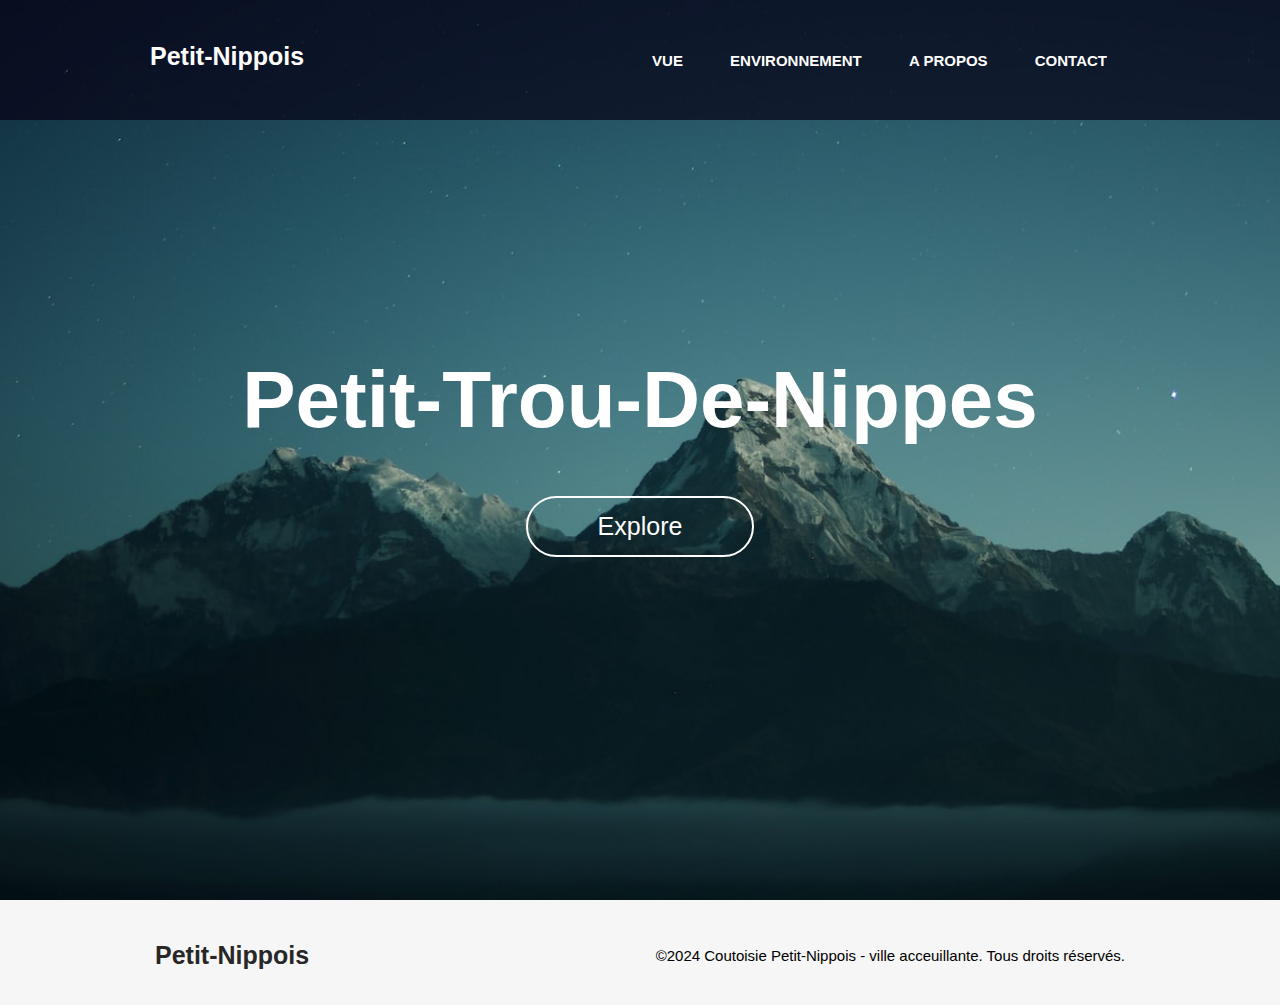
<file: index.html>
<!DOCTYPE html>
<html lang="fr">
<head>
  <!-- Google tag (gtag.js) -->
<script async src="https://www.googletagmanager.com/gtag/js?id=G-Q31JEVBB1R"></script>
<script>
  window.dataLayer = window.dataLayer || [];
  function gtag(){dataLayer.push(arguments);}
  gtag('js', new Date());

  gtag('config', 'G-Q31JEVBB1R');
</script>
    <meta charset="UTF-8">
    <meta name="viewport" content="width=device-width, initial-scale=1.0">
    <link rel="stylesheet" href="style.css"/>
    <title>Acceuil</title>
</head>
<body>
    <div class="content">
        <header>
            <div class="wrapper">
                <!--Nom du site web-->
                <h1>Petit-Nippois</h1>
                <div class="menu" onclick="myFunction(this)">
                        <ul class="seconde-menu" ><!--Menu deroulante-->
                            <li><a href="histoire-patrimoine.html">Vue</a></li>
                            <li><a href="geographie-environnement.html">Environnement</a></li>
                            <li><a href="apropos-de-nous.html">A propos</a></li>
                            <li><a href="contact.html">Contact</a></li>
                        </ul>
                    <div class="bar1"></div>
                    <div class="bar2"></div>
                    <div class="bar3"></div>
                </div>
                <nav>
                    <ul class="nav-bar-menu"><!--Nav bar fixe -Menu fixe- -->
                        <li class="menu-deroulant" onclick="deroulantFunction(this)"><a href="#">Vue</a>
                            <ul class="sous-menu">
                                <li><a href="histoire-patrimoine.html">Histoire</a></li>
                                <li><a href="gallery.html">Gallery</a></li>
                            </ul>
                        </li>
                        <li><a href="geographie-environnement.html">Environnement</a></li>
                        <li><a href="apropos-de-nous.html">A propos</a></li>
                        <li><a href="contact.html">Contact</a></li>
                </nav>
                
            </div>
        </header>

        <section id="main">
            <h2>Petit-Trou-De-Nippes</h2>
            <a href="histoire-patrimoine.html" id="button-1">Explore</a>
        </section>
    </div>
    <footer>
        <div class="wrapper">
            <div class="foot">
                <h1>Petit-Nippois</h1>
                <p>&copy;2024 Coutoisie Petit-Nippois - ville acceuillante. Tous droits réservés.</p>
            </div>
        </div>
    </footer>

    <!--Script menu-nav-bar -->
    <script>
        function myFunction(x) {
          x.classList.toggle("change");
        }

        //pour-sous-menu
        function deroulantFunction(y) {
          y.classList.toggle("deroule");
        }

    </script>

</body>
</html>
</file>
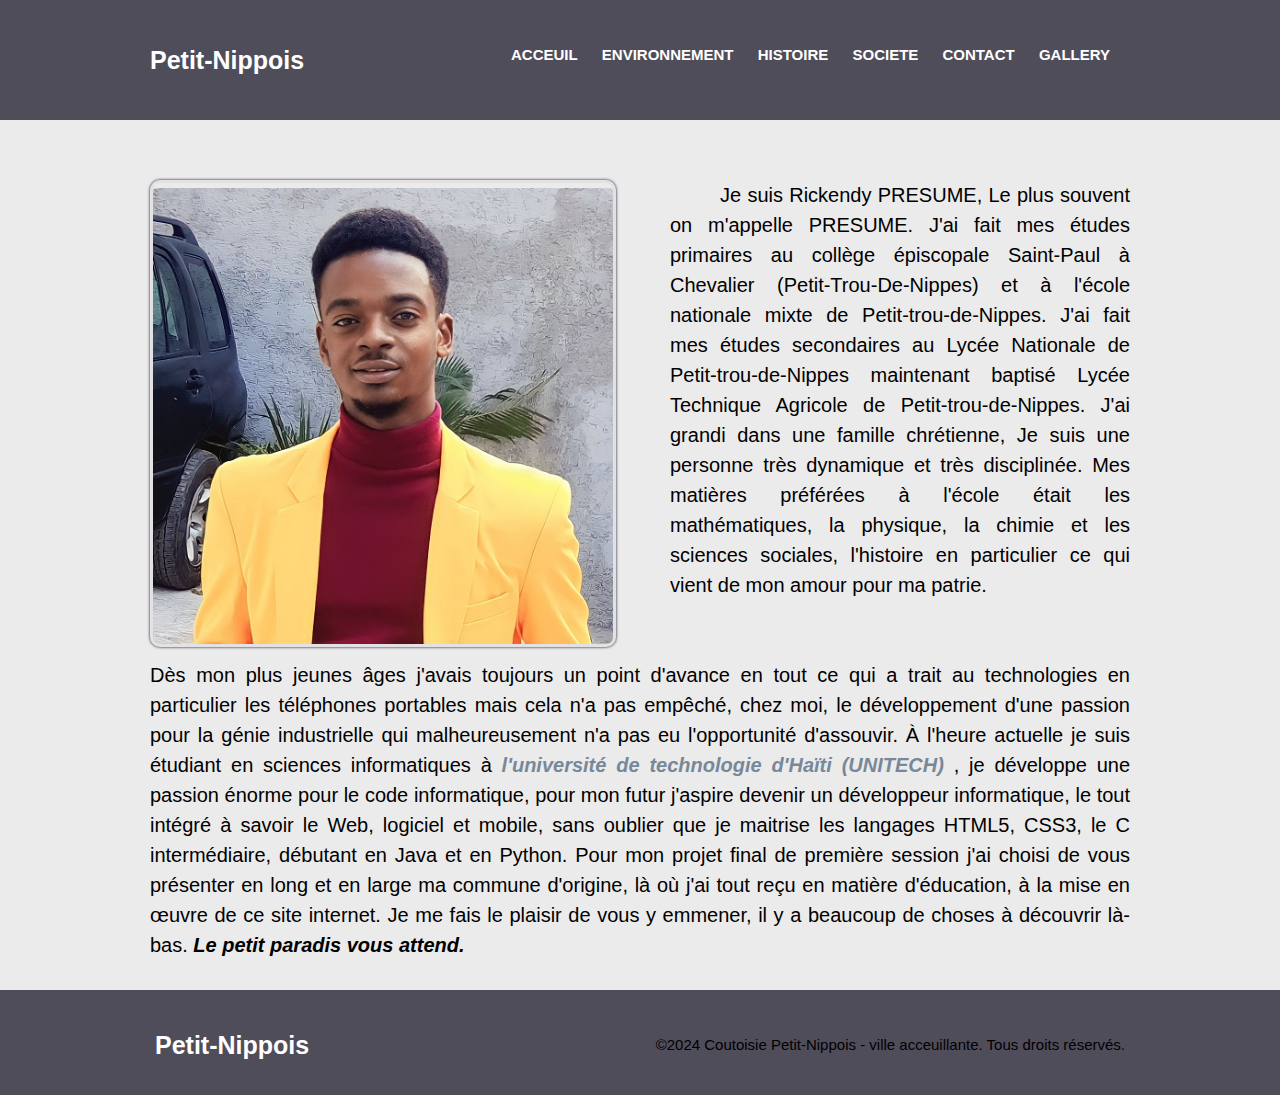
<file: apropos-de-nous.html>
<!DOCTYPE html>
<html lang="fr">
<head>
  <!-- Google tag (gtag.js) -->
<script async src="https://www.googletagmanager.com/gtag/js?id=G-Q31JEVBB1R"></script>
<script>
  window.dataLayer = window.dataLayer || [];
  function gtag(){dataLayer.push(arguments);}
  gtag('js', new Date());

  gtag('config', 'G-Q31JEVBB1R');
</script>
    <meta charset="UTF-8">
    <meta name="viewport" content="width=device-width, initial-scale=1.0">
    <link rel="stylesheet" href="apropos-de-nous.css">
    <title>A propos de moi</title>
</head>
<body>
    <header>
        <div class="wrapper">
            <!--Nom du site web-->
            <h1>Petit-Nippois</h1>
            <div class="menu" onclick="myFunction(this)">
                    <ul class="seconde-menu"><!--Menu deroulante-->
                        <li><a href="index.html">Acceuil</a></li>
                        <li><a href="geographie-environnement.html">Environnement</a></li>
                        <li><a href="histoire-patrimoine.html">Histoire</a></li>
                        <li><a href="economie-societe.html">Societe</a></li>
                        <li><a href="contact.html">Contact</a></li>
                        <li><a href="gallery.html">Gallery</a></li>
                    </ul>
                <div class="bar1"></div>
                <div class="bar2"></div>
                <div class="bar3"></div>
            </div>
            <nav>
                <ul class="nav-bar-menu"><!--Nav bar fixe -Menu fixe- -->
                    <li><a href="index.html">Acceuil</a></li>
                    <li><a href="geographie-environnement.html">Environnement</a></li>
                    <li><a href="histoire-patrimoine.html">Histoire</a></li>
                    <li><a href="economie-societe.html">Societe</a></li>
                    <li><a href="contact.html">Contact</a></li>
                    <li><a href="gallery.html">Gallery</a></li>
                </ul>
            </nav>
        </div>
    </header>

    <section id="a-propos">
        <div class="wrapper">
            <img src="a-propos.jpg" alt="Photographie du concepteur">
            <article>
                <p class="indent">
                    Je suis Rickendy PRESUME, Le plus souvent on m'appelle PRESUME. 
                    J'ai fait mes études primaires au collège épiscopale Saint-Paul à Chevalier (Petit-Trou-De-Nippes) 
                    et à l'école nationale mixte de Petit-trou-de-Nippes. J'ai fait mes études secondaires au Lycée Nationale 
                    de Petit-trou-de-Nippes maintenant baptisé Lycée Technique Agricole de Petit-trou-de-Nippes.
                    J'ai grandi dans une famille chrétienne, Je suis une personne très dynamique 
                    et très disciplinée. Mes matières préférées à l'école était les mathématiques, la physique, la chimie et les sciences sociales, 
                    l'histoire en particulier ce qui vient de mon amour pour ma patrie.</p>
            </article>
            <aside>
                <p>      
                    Dès mon plus jeunes âges j'avais toujours un point 
                    d'avance en tout ce qui a trait au technologies en particulier les téléphones portables mais cela n'a pas empêché, chez moi, 
                    le développement d'une passion pour la génie industrielle qui malheureusement n'a pas eu l'opportunité d'assouvir. 
                    À l'heure actuelle je suis étudiant en sciences informatiques à 
                    <span class="italic">
                        <a href="https://unitech.edu.ht/" 
                        style="color: lightslategray;" target="_blank">l'université de technologie d'Haïti (UNITECH)</a>
                    </span>, 
                    je développe une passion énorme pour le code informatique, pour mon futur j'aspire devenir un développeur informatique, 
                    le tout intégré à savoir le Web, logiciel et mobile, sans oublier que je maitrise les langages HTML5, CSS3, le C intermédiaire, 
                    débutant en Java et en Python. Pour mon projet final de première session j'ai choisi de vous présenter en long et en large ma commune d'origine, 
                    là où j'ai tout reçu en matière d'éducation, à la mise en œuvre de ce site internet. Je me fais le plaisir de vous y emmener, 
                    il y a beaucoup de choses à découvrir là-bas. <span class="italic">Le petit paradis vous attend.</span>
                </p>
            </aside>
        </div>
    </section>


    <footer>
        <div class="wrapper">
            <div class="foot">
                <h1>Petit-Nippois</h1>
                <p>&copy;2024 Coutoisie Petit-Nippois - ville acceuillante. Tous droits réservés.</p>
            </div>
        </div>
    </footer>

    <!--Script menu-->
    <script>
        function myFunction(x) {
          x.classList.toggle("change");
        }
    </script>
</body>
</html>
</file>
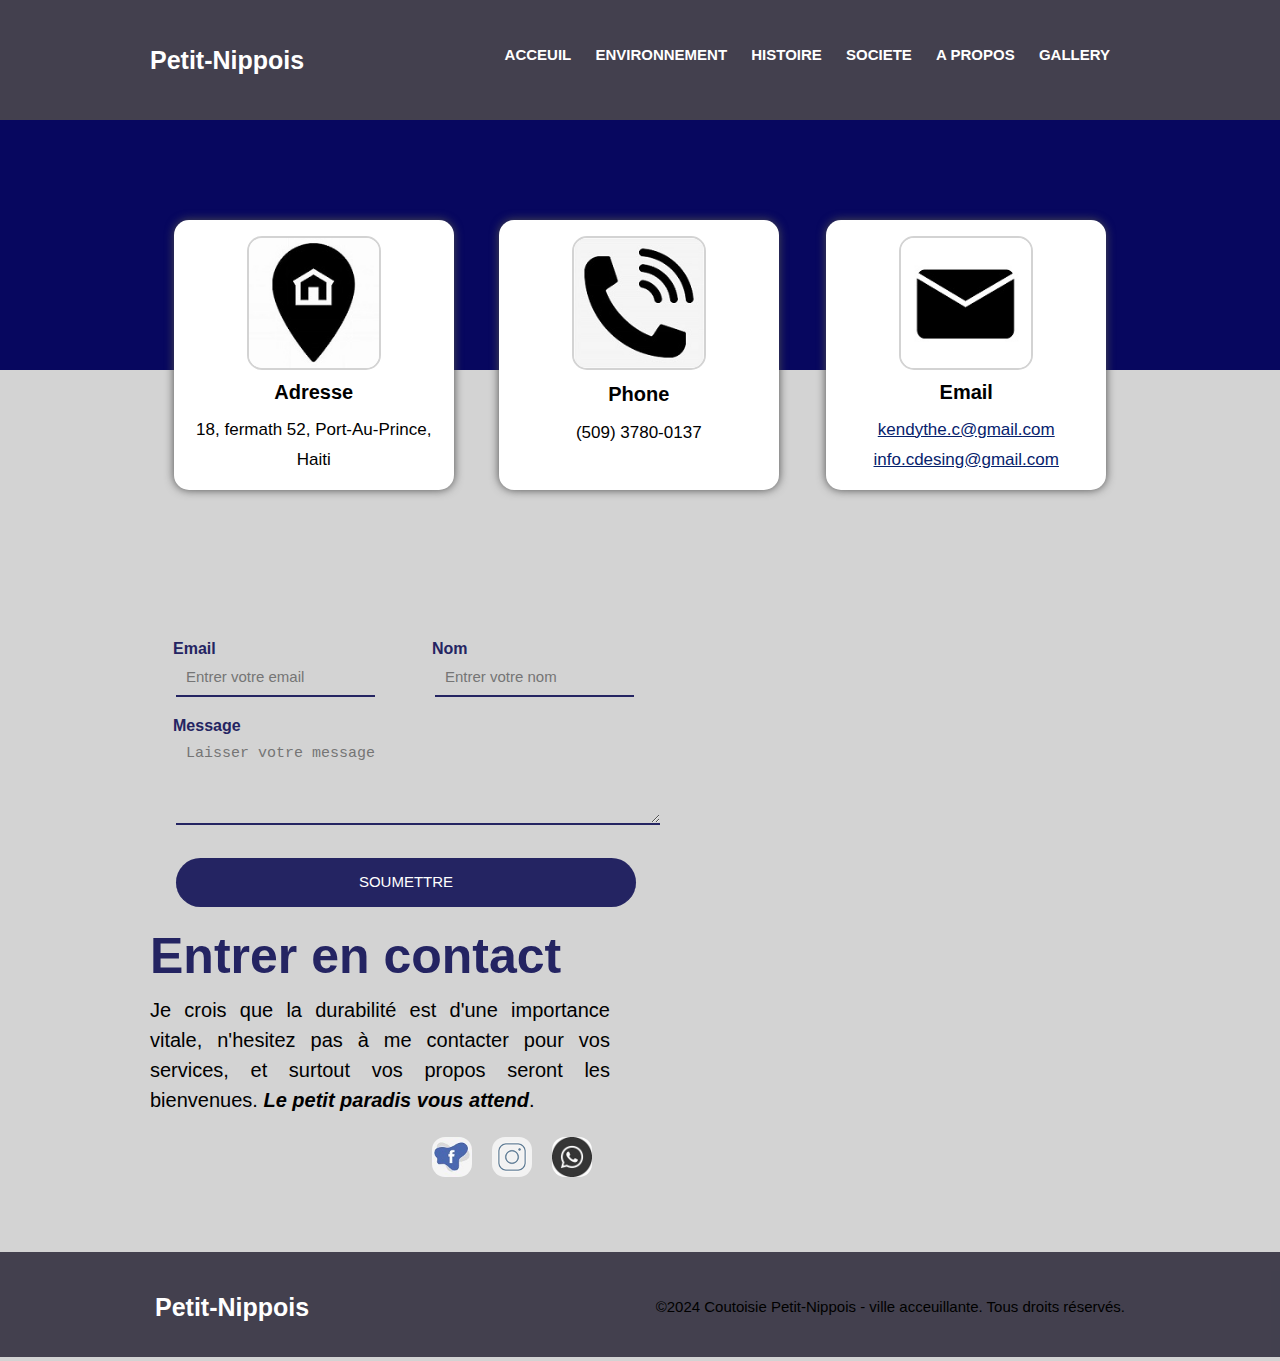
<file: contact.html>
<!DOCTYPE html>
<html lang="fr">
<head>
  <!-- Google tag (gtag.js) -->
<script async src="https://www.googletagmanager.com/gtag/js?id=G-Q31JEVBB1R"></script>
<script>
  window.dataLayer = window.dataLayer || [];
  function gtag(){dataLayer.push(arguments);}
  gtag('js', new Date());

  gtag('config', 'G-Q31JEVBB1R');
</script>
    <meta charset="UTF-8">
    <meta name="viewport" content="width=device-width, initial-scale=1.0">
    <link rel="stylesheet" href="contact.css">
    <title>Contact</title>
</head>
<body>
    <header>
        <div class="wrapper">
            <!--Nom du site web-->
            <h1>Petit-Nippois</h1>
            <div class="menu" onclick="myFunction(this)">
                    <ul class="seconde-menu"><!--Menu deroulante-->
                        <li><a href="index.html">Acceuil</a></li>
                        <li><a href="geographie-environnement.html">Environnement</a></li>
                        <li><a href="histoire-patrimoine.html">Histoire</a></li>
                        <li><a href="economie-societe.html">Societe</a></li>
                        <li><a href="apropos-de-nous.html">a propos</a></li>
                        <li><a href="gallery.html">Gallery</a></li>
                    </ul>
                <div class="bar1"></div>
                <div class="bar2"></div>
                <div class="bar3"></div>
            </div>
            <nav>
                <ul class="nav-bar-menu"><!--Nav bar fixe -Menu fixe- -->
                    <li><a href="index.html">Acceuil</a></li>
                    <li><a href="geographie-environnement.html">Environnement</a></li>
                    <li><a href="histoire-patrimoine.html">Histoire</a></li>
                    <li><a href="economie-societe.html">Societe</a></li>
                    <li><a href="apropos-de-nous.html">a propos</a></li>
                    <li><a href="gallery.html">Gallery</a></li>
                </ul>
            </nav>
        </div>
    </header>

    <section id="main">
        <div class="bleu"><!--le design Bleu tout en haut--></div>
        <div class="wrapper">

            <section id="steps">
                <div class="step-wrap">
                    <div class="step s1">
                        <img src="addresse-icon.jpg">
                        <h4>Adresse</h4>
                        <p>
                            18, fermath 52, Port-Au-Prince, Haiti
                        </p>
                    </div>
                    <div class="step s2">
                        <img src="appel-icon.jpg">
                        <h4>Phone</h4>
                        <p>
                            (509) 3780-0137
                            <div><!--Space--></div>
                        </p>
                    </div>
                </div>
                <div class="step s3">
                    <img src="email-icon.jpg">
                    <h4>Email</h4>
                    <p>
                        <a href="mailto:kendythe.c@gmail.com" style="color:rgb(6, 34, 109)">kendythe.c@gmail.com</a>
                        <a href="info.cdesing@gmail.com" style="color:rgb(6, 34, 109)">info.cdesing@gmail.com</a>
                    </p>
                </div>
            </section>

            <div class="diviseur">
                <form id="form" action="https://formspree.io/f/xvoeqrwn" method="POST">
                    <div class="separateur">
                        <div class="bloc-1">
                            <label for="email">
                                Email
                            </label><br>
                            <input  type="email" name="email" id="email" 
                                required="required" placeholder="Entrer votre email"
                                style="text-indent: 10px;"
                            >
                        </div>
                        <div>
                            <label for="name">
                                Nom
                            </label><br>
                            <input  type="text" name="nom" id="nom" 
                                required="required" placeholder="Entrer votre nom"
                                style="text-indent: 10px;"
                            >
                        </div>
                    </div>
                    <div class="separ">
                        <label for="message">
                            Message
                        </label><br>
                        <textarea name="message" id="message" rows="4" cols="52" 
                        placeholder="Laisser votre message" style="text-indent: 10px;"></textarea><br> 
                        
                        <input type="submit" value="SOUMETTRE" id="submit">
                    </div>
                </form>

                <section id="contact">
                    <h3>Entrer en contact</h3>
                    <p>Je crois que la durabilité est d'une importance vitale, n'hesitez pas à me contacter
                        pour vos services, et surtout vos propos seront les bienvenues. 
                        <Span class="italic">Le petit paradis vous attend</Span>.
                    </p>
                    <section id="icon">
                        <div>
                            <a href="https://wwww.facebook.com/kendy.christson" 
                            target="_blank"><img src="facebook-icon.jpg"></a>
                        </div>
                        <div>
                            <a href="https://www.instagram.com/kendythec?igsh=YzljYTk1ODg3Zg=="
                            target="_blank"><img src="instagram-icon.png"></a>
                        </div>
                        <div>
                            <a href="https://wa.me/qr/UAQGN5JDA75O1" target="_blank">
                            <img src="whatsapp-icon.jpg"></a>
                        </div>
                    </section>
                </section> 
            </div>
        </div>
    </section>

    <footer>
        <div class="wrapper">
            <div class="foot">
                <h1>Petit-Nippois</h1>
                <p>&copy;2024 Coutoisie Petit-Nippois - ville acceuillante. Tous droits réservés.</p>
            </div>
        </div>
    </footer>

    <!--Script menu-->
    <script>
        function myFunction(x) {
          x.classList.toggle("change");
        }
    </script>
</body>
</html>
</file>
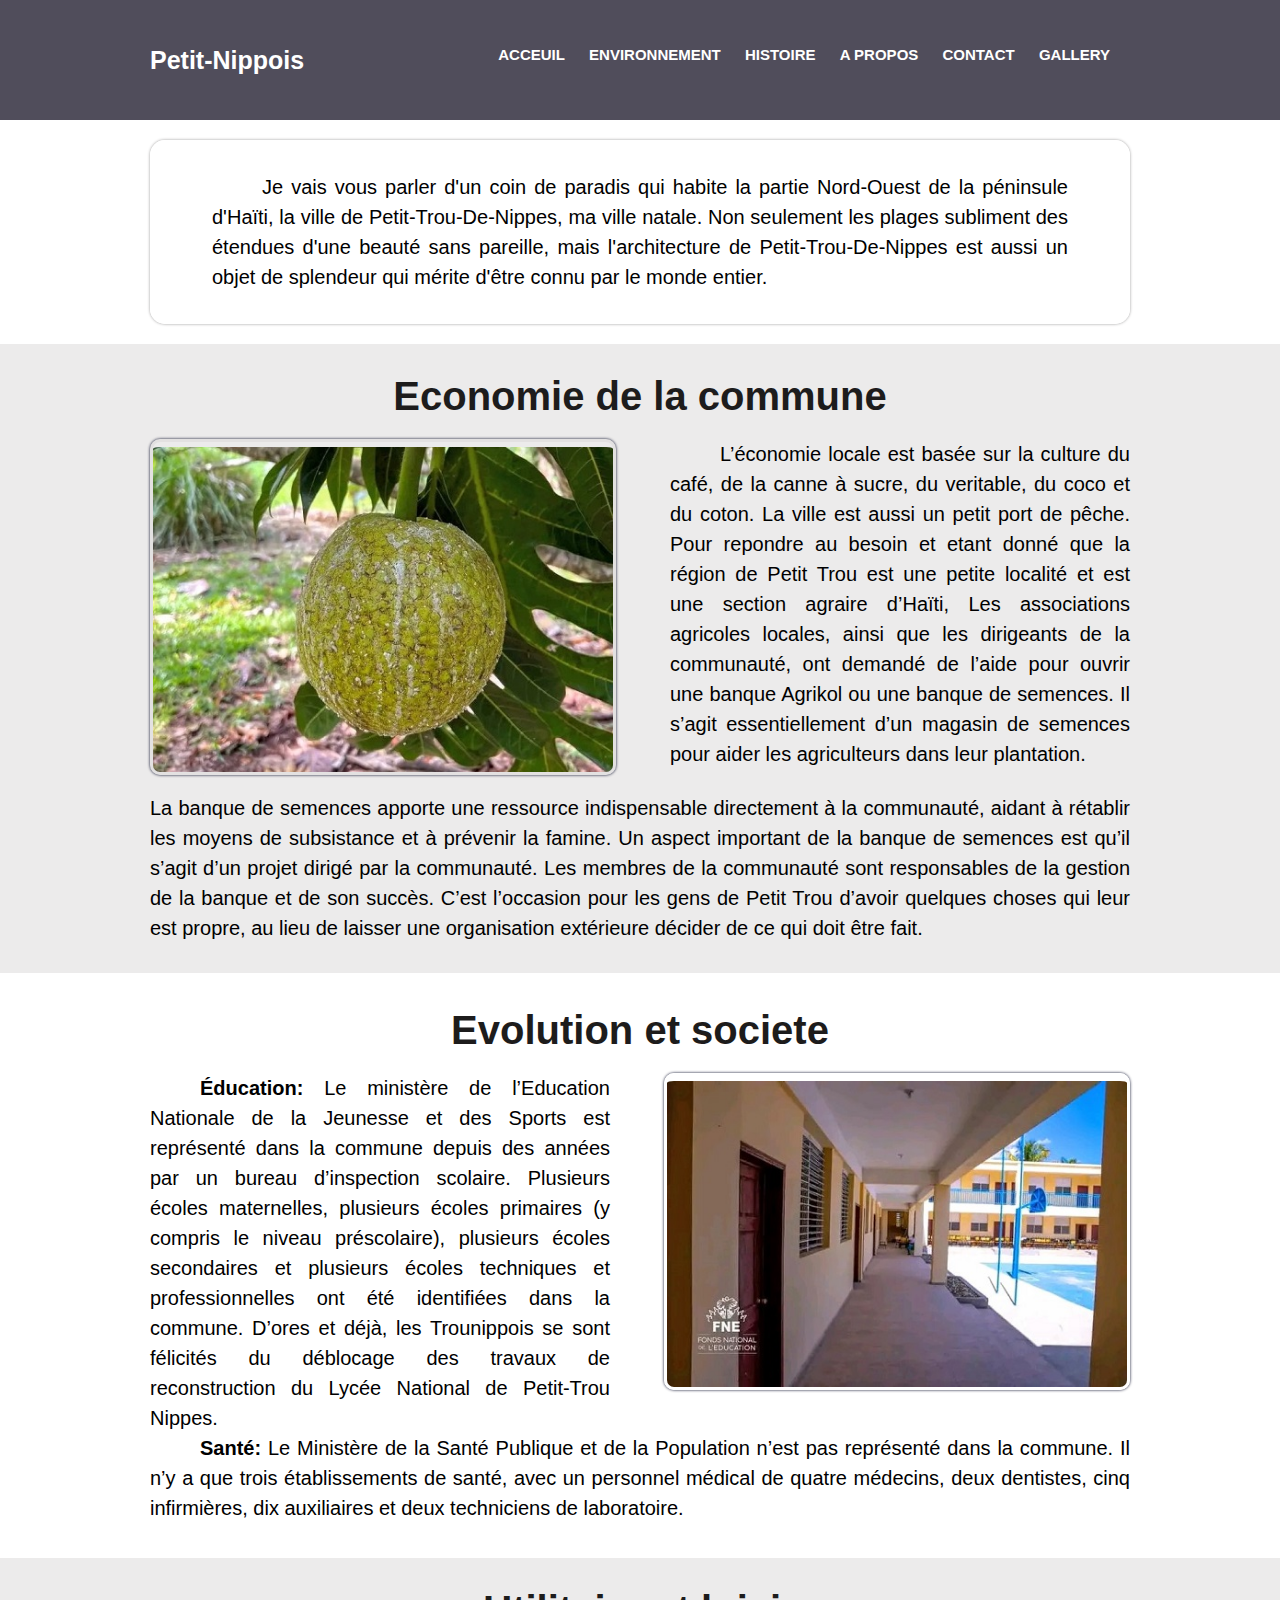
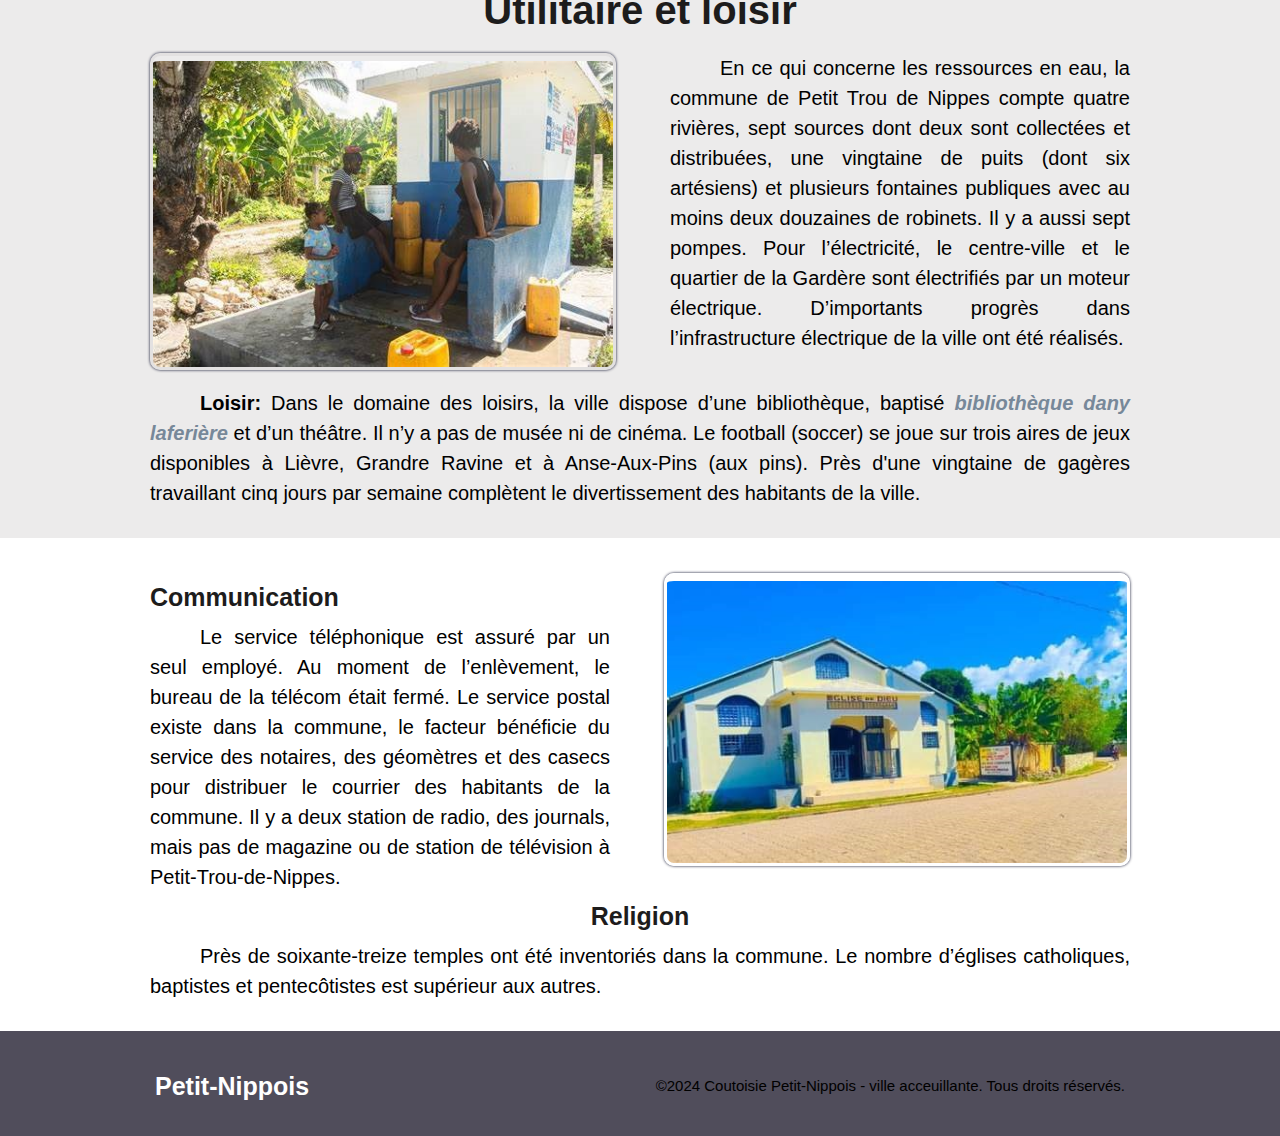
<file: economie-societe.html>
<!DOCTYPE html>
<html lang="fr">
<head>
  <!-- Google tag (gtag.js) -->
<script async src="https://www.googletagmanager.com/gtag/js?id=G-Q31JEVBB1R"></script>
<script>
  window.dataLayer = window.dataLayer || [];
  function gtag(){dataLayer.push(arguments);}
  gtag('js', new Date());

  gtag('config', 'G-Q31JEVBB1R');
</script>
    <meta charset="UTF-8">
    <meta name="viewport" content="width=device-width, initial-scale=1.0">
    <link rel="stylesheet" href="economie-societe.css">
    <title>Economie et Societe</title>
</head>
<body>
    <header>
        <div class="wrapper">
            <!--Nom du site web-->
            <h1>Petit-Nippois</h1>
            <div class="menu" onclick="myFunction(this)">
                    <ul class="seconde-menu"><!--Menu deroulante-->
                        <li><a href="index.html">Acceuil</a></li>
                        <li><a href="geographie-environnement.html">Environnement</a></li>
                        <li><a href="histoire-patrimoine.html">Histoire</a></li>
                        <li><a href="apropos-de-nous.html">A propos</a></li>
                        <li><a href="contact.html">Contact</a></li>
                        <li><a href="gallery.html">Gallery</a></li>
                    </ul>
                <div class="bar1"></div>
                <div class="bar2"></div>
                <div class="bar3"></div>
            </div>
            <nav>
                <ul class="nav-bar-menu"><!--Nav bar fixe -Menu fixe- -->
                    <li><a href="index.html">Acceuil</a></li>
                    <li><a href="geographie-environnement.html">Environnement</a></li>
                    <li><a href="histoire-patrimoine.html">Histoire</a></li>
                    <li><a href="apropos-de-nous.html">A propos</a></li>
                    <li><a href="contact.html">Contact</a></li>
                    <li><a href="gallery.html">Gallery</a></li>
                </ul>
            </nav>
        </div>
    </header>

    <section id="introduction">
        <div class="wrapper">
            <p class="indent"><!--Pour l'indentation -Alinea- -->
                Je vais vous parler d'un coin de paradis qui habite la partie Nord-Ouest 
                de la péninsule d'Haïti, la ville de Petit-Trou-De-Nippes, ma ville natale. 
                Non seulement les plages subliment des étendues d'une beauté sans pareille, 
                mais l'architecture de Petit-Trou-De-Nippes est aussi un objet de splendeur 
                qui mérite d'être connu par le monde entier.<br>
            </p>
        </div>
    </section>

    <section id="economie">
        <div class="wrapper">
            <h2>Economie de la commune</h2>

            <img src="image-7.jpg" alt="production locale">
            
            <article>
                <p class="indent">
                    L’économie locale est basée sur la culture du café, de la canne à sucre, du veritable, du coco et du coton. 
                    La ville est aussi un petit port de pêche. Pour repondre au besoin et etant donné que 
                    la région de Petit Trou est une petite localité et est une section agraire d’Haïti, 
                    Les associations agricoles locales, ainsi que les dirigeants de la communauté, 
                    ont demandé de l’aide pour ouvrir une banque Agrikol ou une banque de semences. 
                    Il s’agit essentiellement d’un magasin de semences pour aider les agriculteurs dans leur plantation.
                </p>
            </article>
            <aside>
                <p>
                    La banque de semences apporte une ressource indispensable directement à la communauté, 
                    aidant à rétablir les moyens de subsistance et à prévenir la famine. Un aspect important 
                    de la banque de semences est qu’il s’agit d’un projet dirigé par la communauté. 
                    Les membres de la communauté sont responsables de la gestion de la banque et de son succès. 
                    C’est l’occasion pour les gens de Petit Trou d’avoir quelques choses qui leur est propre, 
                    au lieu de laisser une organisation extérieure décider de ce qui doit être fait. 
                </p>
            </aside>
        </div>
    </section>

    <section id="evolution">
        <div class="wrapper">
            <h2>Evolution et societe</h2>

            <article>
                <p class="indent">
                    <span style="font-weight: bold;">Éducation:</span> Le ministère de l’Education Nationale de la Jeunesse et des Sports est représenté dans
                    la commune depuis des années par un bureau d’inspection scolaire. Plusieurs écoles maternelles, 
                    plusieurs écoles primaires (y compris le niveau préscolaire), plusieurs écoles secondaires et plusieurs écoles 
                    techniques et professionnelles ont été identifiées dans la commune. D’ores et déjà, les Trounippois 
                    se sont félicités du déblocage des travaux de reconstruction du Lycée National de Petit-Trou Nippes.
                </p>
            </article>
            <img src="image-8.jpg" alt="Lycée national de Petit-Trou-De-Nippes">
            <aside>
                <p class="indent">
                    <span style="font-weight:bold">Santé:</span> Le Ministère de la Santé Publique et de la Population 
                    n’est pas représenté dans la commune. Il n’y a que trois établissements de santé, avec un personnel 
                    médical de quatre médecins, deux dentistes, cinq infirmières, dix auxiliaires et deux techniciens de laboratoire.
                </p>
            </aside>
        </div>
    </section>

    <section id="utilitaire">
        <div class="wrapper">
            <h2>Utilitaire et loisir</h2>

            <img src="tuyeau.jpg" alt="Place publique">

            <article>
                <p class="indent">
                    En ce qui concerne les ressources en eau, la commune de Petit Trou de Nippes compte quatre rivières, 
                    sept sources dont deux sont collectées et distribuées, une vingtaine de puits (dont six artésiens) 
                    et plusieurs fontaines publiques avec au moins deux douzaines de robinets. Il y a aussi sept pompes. 
                    Pour l’électricité, le centre-ville et le quartier de la Gardère sont électrifiés par un moteur électrique. 
                    D’importants progrès dans l’infrastructure électrique de la ville ont été réalisés.
                </p>
            </article>

            <aside>
                <p class="indent">
                    <span style="font-weight: bold;">Loisir:</span> Dans le domaine des loisirs, la ville dispose d’une bibliothèque, baptisé 
                    <span class="italic"><a href="https://africultures.com/structures/?no=12192 "
                        style="color: lightslategray;" target="_blank">bibliothèque dany laferière</a>
                    </span> et d’un théâtre. 
                    Il n’y a pas de musée ni de cinéma. Le football (soccer) se joue sur trois aires de jeux disponibles à Lièvre, Grandre Ravine 
                    et à Anse-Aux-Pins (aux pins). Près d'une vingtaine de gagères travaillant cinq jours par semaine complètent le divertissement des habitants 
                    de la ville.
                </p>
            </aside>
        </div>
    </section>
    <section id="utilitaire-1">
        <div class="wrapper">
            <article>
                    <h3>Communication</h3>
                    <p class="indent">
                         Le service téléphonique est assuré par un seul employé. Au moment de l’enlèvement, 
                        le bureau de la télécom était fermé. Le service postal existe dans la commune, le facteur bénéficie 
                        du service des notaires, des géomètres et des casecs pour distribuer le courrier des habitants de la commune. 
                        Il y a deux station de radio, des journals, mais pas de magazine ou de station de télévision à Petit-Trou-de-Nippes.
                    </p>
            </article>
                    <img src="image-10.jpg" alt="Eglise de Dieu">

                    <h3 style="text-align: center;">Religion</h3>
                    <p class="indent aside">
                        Près de soixante-treize temples ont été inventoriés dans la commune. 
                        Le nombre d’églises catholiques, baptistes et pentecôtistes est supérieur aux autres.
                    </p>	
        </div>
    </section>

    <footer>
        <div class="wrapper">
            <div class="foot">
                <h1>Petit-Nippois</h1>
                <p>&copy;2024 Coutoisie Petit-Nippois - ville acceuillante. Tous droits réservés.</p>
            </div>
        </div>
    </footer>

    <!--Script menu-->
    <script>
        function myFunction(x) {
          x.classList.toggle("change");
        }
    </script>
</body>
</html>
</file>
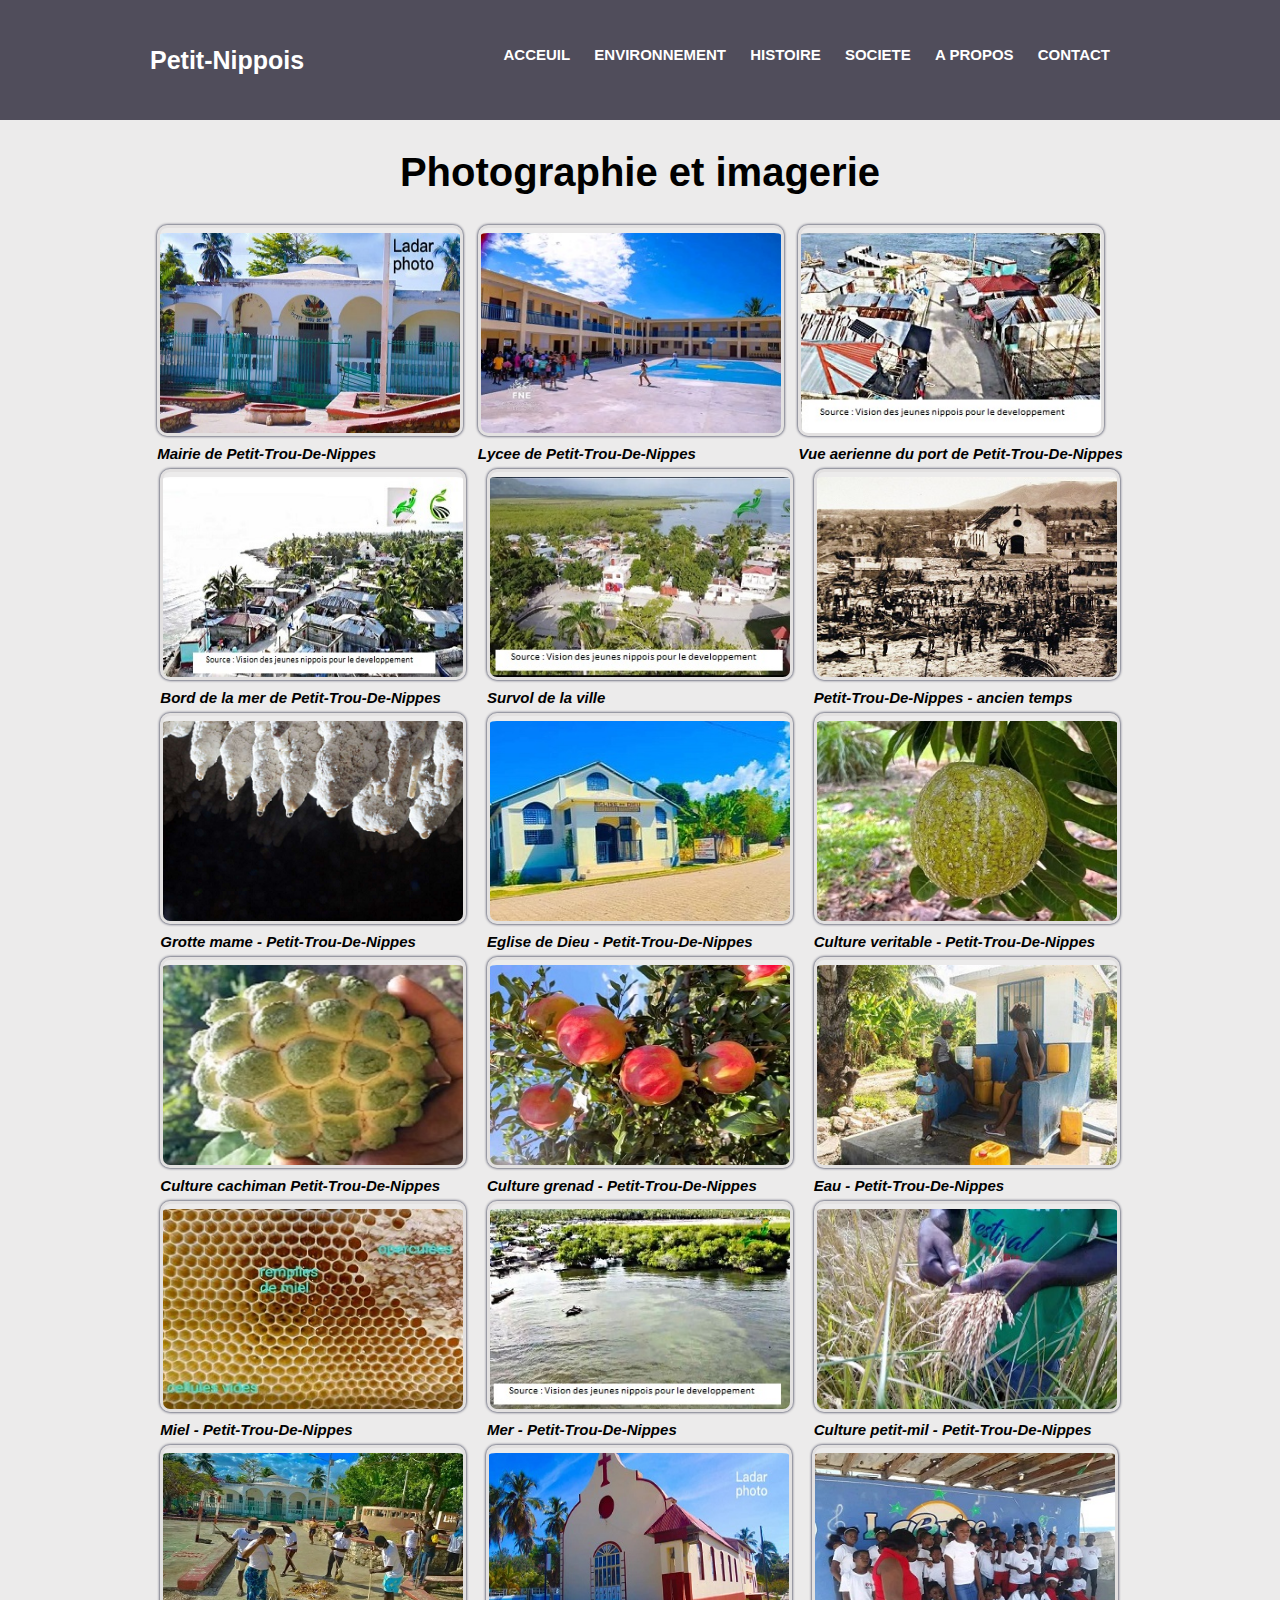
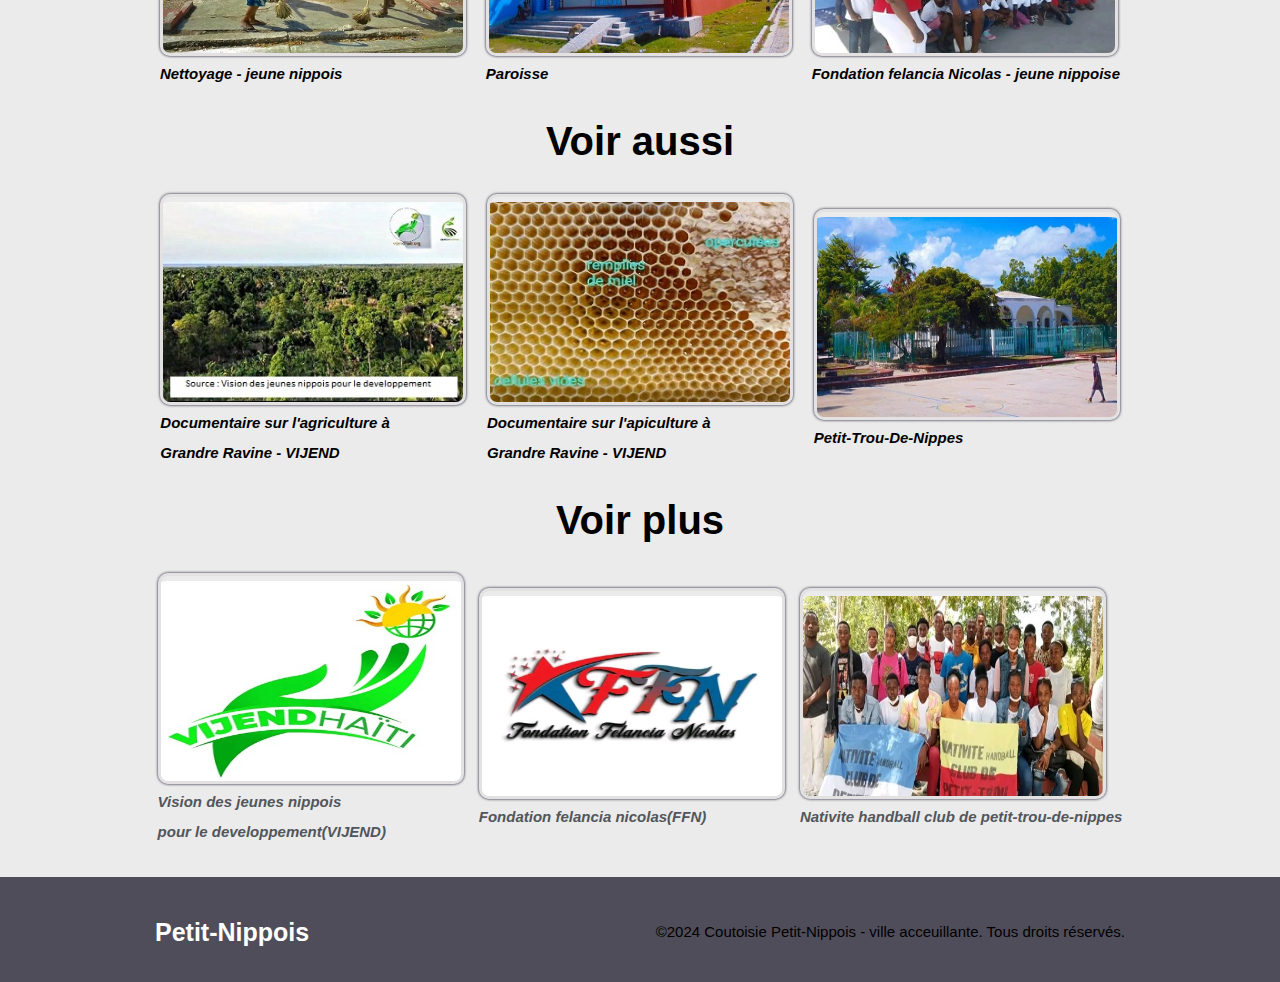
<file: gallery.html>
<!DOCTYPE html>
<html lang="en">
<head>
  <!-- Google tag (gtag.js) -->
<script async src="https://www.googletagmanager.com/gtag/js?id=G-Q31JEVBB1R"></script>
<script>
  window.dataLayer = window.dataLayer || [];
  function gtag(){dataLayer.push(arguments);}
  gtag('js', new Date());

  gtag('config', 'G-Q31JEVBB1R');
</script>
    <meta charset="UTF-8">
    <meta name="viewport" content="width=device-width, initial-scale=1.0">
    <link rel="stylesheet" href="gallery.css">
    <title>Gallery</title>
</head>
<body>
    <header>
        <div class="wrapper">
            <!--Nom du site web-->
            <h1>Petit-Nippois</h1>
            <div class="menu" onclick="myFunction(this)">
                    <ul class="seconde-menu"><!--Menu deroulante-->
                        <li><a href="index.html">Acceuil</a></li>
                        <li><a href="geographie-environnement.html">Environnement</a></li>
                        <li><a href="histoire-patrimoine.html">Histoire</a></li>
                        <li><a href="economie-societe.html">Societe</a></li>
                        <li><a href="apropos-de-nous.html">a propos</a></li>
                        <li><a href="contact.html">Contact</a></li>
                    </ul>
                <div class="bar1"></div>
                <div class="bar2"></div>
                <div class="bar3"></div>
            </div>
            <nav>
                <ul class="nav-bar-menu"><!--Nav bar fixe -Menu fixe- -->
                    <li><a href="index.html">Acceuil</a></li>
                    <li><a href="geographie-environnement.html">Environnement</a></li>
                    <li><a href="histoire-patrimoine.html">Histoire</a></li>
                    <li><a href="economie-societe.html">Societe</a></li>
                    <li><a href="apropos-de-nous.html">a propos</a></li>
                    <li><a href="contact.html">Contact</a></li>
                </ul>
            </nav>
        </div>
    </header>

    <section id="main-section">
        <div class="wrapper">
            <h2>Photographie et imagerie</h2>
            <div class="wrap-image">
                <figure>
                    <a href="mairie-1.jpg" target="_blank">
                    <img src="mini-mairie-1.jpg" alt="Mairie-petit-trou-de-nippes">
                    </a>
                    <figcaption>
                        <p>Mairie de Petit-Trou-De-Nippes</p>
                    </figcaption>
                </figure>

                <figure>
                    <a href="lycee-titrou.jpg" target="_blank">
                    <img src="mini-lycee-titrou.jpg" alt="Lycee de petit-trou-de-nippes">
                    </a>
                    <figcaption>
                        <p>Lycee de Petit-Trou-De-Nippes</p>
                    </figcaption>
                </figure>

                <figure>
                    <a href="image-5.jpg" target="_blank">
                    <img src="mini-image-5.jpg" alt="Vue aerienne du port de petit-trou-de-nippes">
                    </a>
                    <figcaption>
                        <p>Vue aerienne du port de Petit-Trou-De-Nippes</p>
                    </figcaption>
                </figure>

                <figure>
                    <a href="back-5.jpg" target="_blank">
                    <img src="mini-back-5.jpg" alt="Bord de la mer petit-trou-de-nippes">
                    </a>
                    <figcaption>
                        <p>Bord de la mer de Petit-Trou-De-Nippes</p>
                    </figcaption>
                </figure>

                <figure>
                    <a href="image-4.jpg" target="_blank">
                    <img src="mini-image-4.jpg" alt="Vue aerienne">
                    </a>
                    <figcaption>
                        <p>Survol de la ville</p>
                    </figcaption>
                </figure>

                <figure>
                    <a href="hitoire-image.jpg" target="_blank">
                    <img src="mini-hitoire-image.jpg" alt="Petit-Trou-De-Nippes au temps ancien">
                    </a>
                    <figcaption>
                        <p>Petit-Trou-De-Nippes - ancien temps</p>
                    </figcaption>
                </figure>

                <figure>
                    <a href="Gtotte-mame.png" target="_blank">
                    <img src="mini-Gtotte-mame.png" alt="Grotte mame - petit-trou-de-nippes">
                    </a>
                    <figcaption>
                        <p>Grotte mame - Petit-Trou-De-Nippes</p>
                    </figcaption>
                </figure>

                <figure>
                    <a href="image-10.jpg" target="_blank">
                    <img src="mini-image-10.jpg" alt="Eglise de DIeu - petit-trou-de-nippes">
                    </a>
                    <figcaption>
                        <p>Eglise de Dieu - Petit-Trou-De-Nippes</p>
                    </figcaption>
                </figure>

                <figure>
                    <a href="image-7.jpg" target="_blank">
                    <img src="mini-image-7.jpg" alt="Culture veritable - petit-trou-de-nippes">
                    </a>
                    <figcaption>
                        <p>Culture veritable - Petit-Trou-De-Nippes</p>
                    </figcaption>
                </figure>

                <figure>
                    <a href="cachiman.jpg" target="_blank">
                    <img src="mini-cachiman.jpg" alt="Culture cachiman - petit-trou-de-nippes">
                    </a>
                    <figcaption>
                        <p>Culture cachiman Petit-Trou-De-Nippes</p>
                    </figcaption>
                </figure>

                <figure>
                    <a href="grenad.jpg" target="_blank">
                    <img src="mini-grenad.jpg" alt="Culture grenad - petit-trou-de-nippes">
                    </a>
                    <figcaption>
                        <p>Culture grenad - Petit-Trou-De-Nippes</p>
                    </figcaption>
                </figure>

                <figure>
                    <a href="tuyeau.jpg" target="_blank">
                    <img src="mini-tuyeau.jpg" alt="Tuyeau - petit-trou-de-nippes">
                    </a>
                    <figcaption>
                        <p>Eau - Petit-Trou-De-Nippes</p>
                    </figcaption>
                </figure>

                <figure>
                    <a href="miel.jpg" target="_blank">
                    <img src="mini-miel.jpg" alt="Miel - petit-trou-de-nippes">
                    </a>
                    <figcaption>
                        <p>Miel - Petit-Trou-De-Nippes</p>
                    </figcaption>
                </figure>

                <figure>
                    <a href="lame.jpg" target="_blank">
                    <img src="mini-lame.jpg" alt="Mer - petit-trou-de-nippes">
                    </a>
                    <figcaption>
                        <p>Mer - Petit-Trou-De-Nippes</p>
                    </figcaption>
                </figure>

                <figure>
                    <a href="petit-mil.jpg" target="_blank">
                    <img src="mini-petit-mil.jpg" alt="Culture petit-mil">
                    </a>
                    <figcaption>
                        <p>Culture petit-mil - Petit-Trou-De-Nippes</p>
                    </figcaption>
                </figure>

                <figure>
                    <a href="nettoyage-claac.jpg" target="_blank">
                    <img src="mini-nettoyage-claac.jpg" alt="Nettoyage - petit-trou-de-nippes">
                    </a>
                    <figcaption>
                        <p>Nettoyage - jeune nippois</p>
                    </figcaption>
                </figure>

                <figure>
                    <a href="paroisse.jpg" target="_blank">
                    <img src="mini-paroisse.jpg" alt="Paroisse - petit-trou-de-nippes">
                    </a>
                    <figcaption>
                        <p>Paroisse</p>
                    </figcaption>
                </figure>

                <figure>
                    <a href="ffn-1.jpg" target="_blank">
                    <img src="mini-ffn-1.jpg" alt="FFN - petit-trou-de-nippes">
                    </a>
                    <figcaption>
                        <p>Fondation felancia Nicolas - jeune nippoise</p>
                    </figcaption>
                </figure>

            </div>
            <h2>Voir aussi</h2>
            <div class="wrap-image">
                <figure>
                    <a href="https://fb.watch/qFZkdvsPbD/?mibextid=rS40aB7S9Ucbxw6v" target="_blank">
                        <img src="mini-image-11.jpg" alt="Documentaire sur l'agriculture à Grandre Ravine - VIJEND">
                        </a>
                    <figcaption>
                        <p>
                            Documentaire sur l'agriculture à<br>Grandre Ravine - VIJEND
                        </p>
                    </figcaption>
                </figure>
                <figure>
                    <a href="https://www.facebook.com/100082798797703/videos/860129631628626/?mibextid=rS40aB7S9Ucbxw6v" 
                        target="_blank">
                        <img src="mini-miel.jpg" alt="Documentaire sur l'apiculture à Grandre Ravine - VIJEND">
                        </a>
                    <figcaption>
                        <p>
                            Documentaire sur l'apiculture à<br>Grandre Ravine - VIJEND
                        </p>
                    </figcaption>
                </figure>
                <figure>
                    <a href="../IMAGE-VIDEO/IMG.jpg" 
                        target="_blank">
                        <img src="mini-IMG.jpg" alt="Petit-Trou-De-Nippes">
                        </a>
                    <figcaption>
                        <p>
                            Petit-Trou-De-Nippes
                        </p>
                    </figcaption>
            </div>
            <h2>Voir plus</h2>
            <div class="wrap-image">
                <figure>
                    <a  href="https://www.facebook.com/profile.php?id=100082798797703" 
                        target="_blank">
                        <img src="mini-vijend.jpg" alt="VIJEND">
                    </a>
                    <figcaption>
                        <p >
                            <a  class="italic" style="color: rgb(81, 86, 91);" 
                                href="https://www.facebook.com/profile.php?id=100082798797703" 
                                target="_blank">Vision des jeunes nippois<br>pour le developpement(VIJEND)
                            </a>
                        </p>
                    </figcaption>
                </figure>
                <figure>
                    <a href="https://www.facebook.com/profile.php?id=10008473482091" 
                        target="_blank">
                        <img src="mini-ffn.jpg" alt="FFN">
                    </a>
                    <figcaption>
                        <p>
                            <a href="https://www.facebook.com/profile.php?id=10008473482091" 
                            class="italic" style="color: rgb(81, 86, 91);" 
                            target="_blank">Fondation felancia nicolas(FFN)</a>
                        </p>
                    </figcaption>
                </figure>
                <figure>
                    <a href="https://facebook.com/groups/781662926140971/" 
                        target="_blank">
                        <img src="mini-handball.jpg" alt="Hanball club">
                    </a>
                    <figcaption>
                        <p>
                            <a href="https://facebook.com/groups/781662926140971/"
                            class="italic" style="color: rgb(81, 86, 91);" 
                            target="_blank">Nativite handball club de petit-trou-de-nippes</a>
                        </p>
                    </figcaption>
                </figure>
            </div>
            
        </div>
    </section>

    <footer>
        <div class="wrapper">
            <div class="foot">
                <h1>Petit-Nippois</h1>
                <p>&copy;2024 Coutoisie Petit-Nippois - ville acceuillante. Tous droits réservés.</p>
            </div>
        </div>
    </footer>

    <!--Script menu-->
    <script>
        function myFunction(x) {
          x.classList.toggle("change");
        }
    </script>
</body>
</html>
</file>
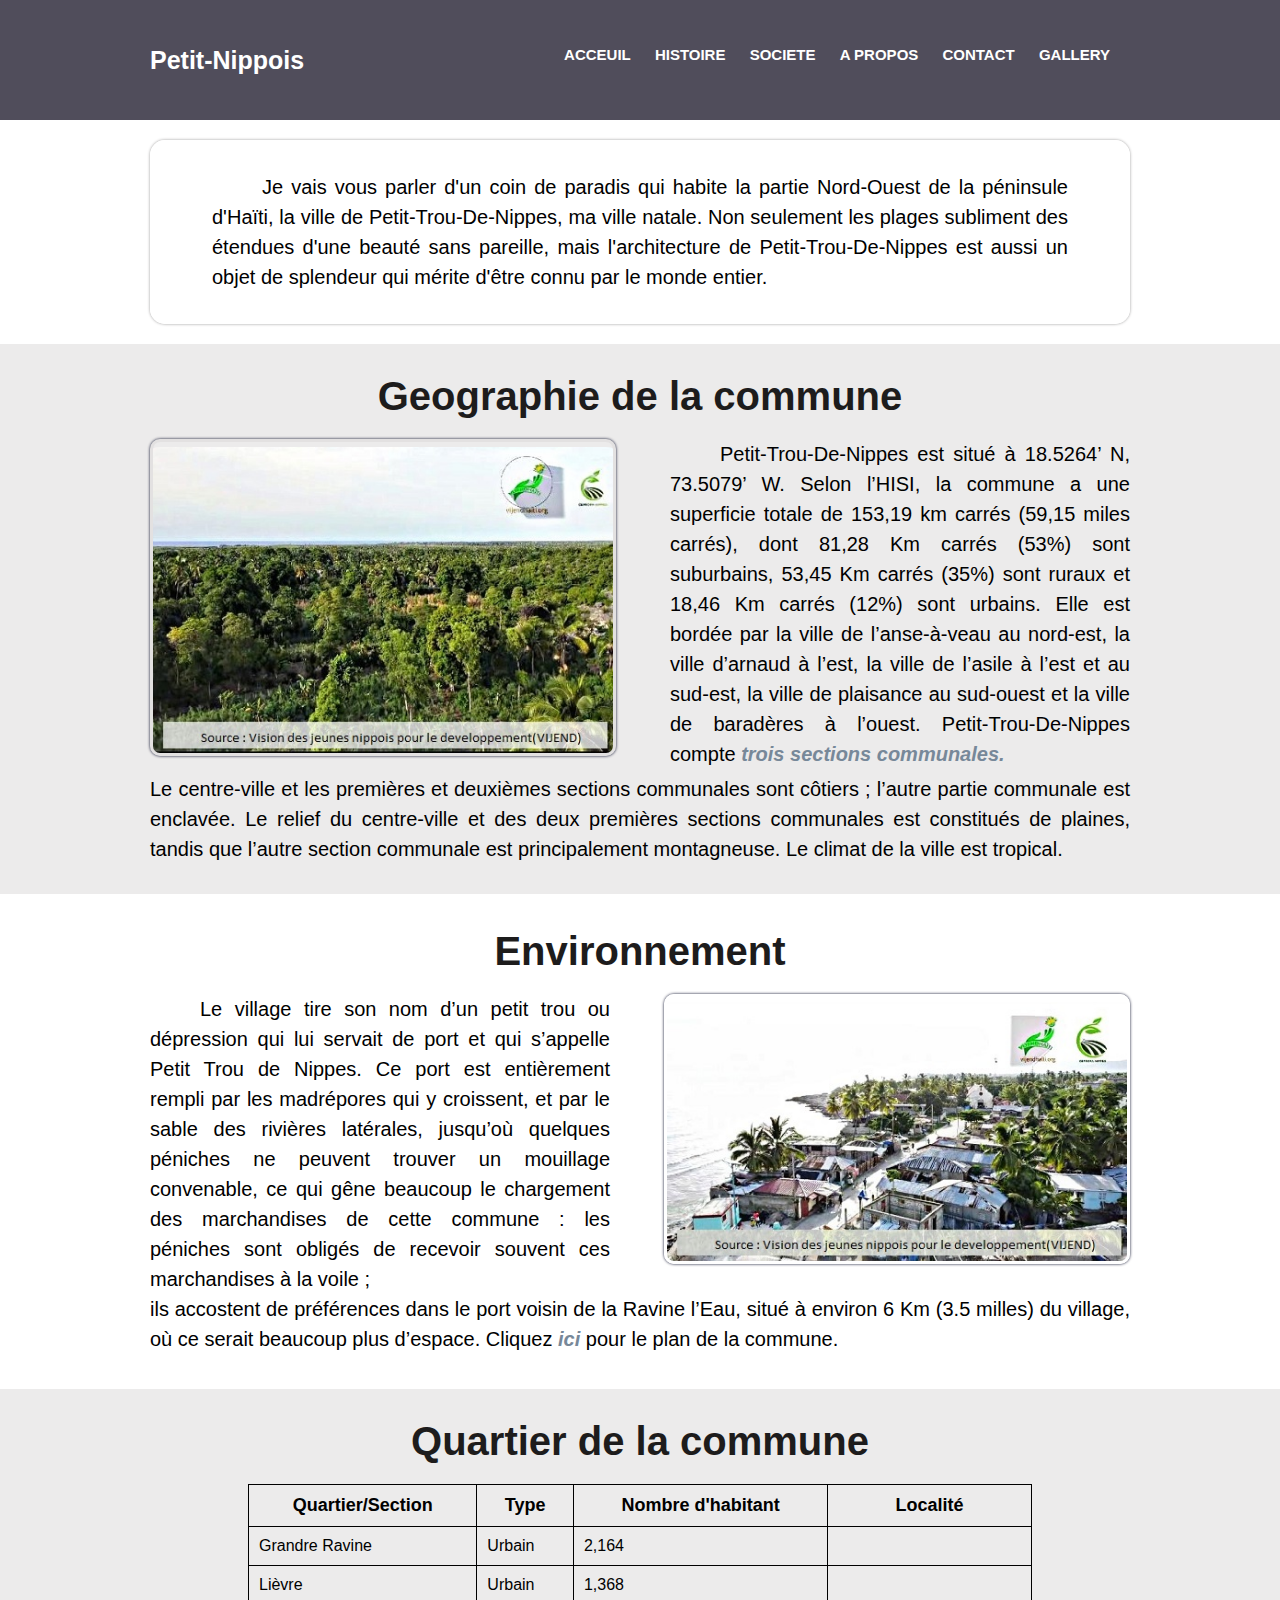
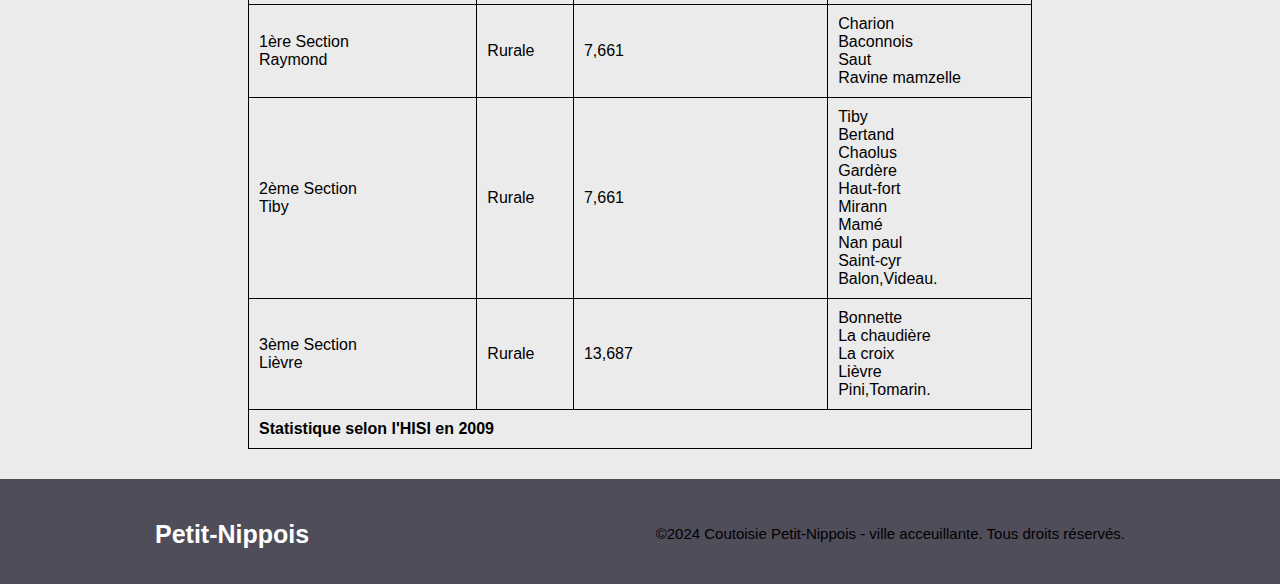
<file: geographie-environnement.html>
<!DOCTYPE html>
<html lang="fr">
<head>
  <!-- Google tag (gtag.js) -->
<script async src="https://www.googletagmanager.com/gtag/js?id=G-Q31JEVBB1R"></script>
<script>
  window.dataLayer = window.dataLayer || [];
  function gtag(){dataLayer.push(arguments);}
  gtag('js', new Date());

  gtag('config', 'G-Q31JEVBB1R');
</script>
    <meta charset="UTF-8">
    <meta name="viewport" content="width=device-width, initial-scale=1.0">
    <link rel="stylesheet" href="geographie-environnement.css">
    <title>Geographie et environnement</title>
</head>
<body>
    <header>
        <div class="wrapper">
            <!--Nom du site web-->
            <h1>Petit-Nippois</h1>
            <div class="menu" onclick="myFunction(this)">
                    <ul class="seconde-menu"><!--Menu deroulante-->
                        <li><a href="index.html">Acceuil</a></li>
                        <li><a href="histoire-patrimoine.html">Histoire</a></li>
                        <li><a href="economie-societe.html">Societe</a></li>
                        <li><a href="apropos-de-nous.html">A propos</a></li>
                        <li><a href="contact.html">Contact</a></li>
                        <li><a href="gallery.html">Gallery</a></li>
                    </ul>
                <div class="bar1"></div>
                <div class="bar2"></div>
                <div class="bar3"></div>
            </div>
            <nav>
                <ul class="nav-bar-menu"><!--Nav bar fixe -Menu fixe- -->
                    <li><a href="index.html">Acceuil</a></li>
                    <li><a href="histoire-patrimoine.html">Histoire</a></li>
                    <li><a href="economie-societe.html">Societe</a></li>
                    <li><a href="apropos-de-nous.html">A propos</a></li>
                    <li><a href="contact.html">Contact</a></li>
                    <li><a href="gallery.html">Gallery</a></li>
                </ul>
            </nav>
        </div>
    </header>

    <section id="introduction">
        <div class="wrapper">
            <p class="indent"><!--Pour l'indentation -Alinea- -->
                Je vais vous parler d'un coin de paradis qui habite la partie Nord-Ouest 
                de la péninsule d'Haïti, la ville de Petit-Trou-De-Nippes, ma ville natale. 
                Non seulement les plages subliment des étendues d'une beauté sans pareille, 
                mais l'architecture de Petit-Trou-De-Nippes est aussi un objet de splendeur 
                qui mérite d'être connu par le monde entier.<br>
            </p>
        </div>
    </section>

    <section id="geographie">
        <div class="wrapper">
            <h2>Geographie de la commune</h2>

            <img src="image-11.jpg" alt="vue aerien">
            
            <article>
                <p class="indent">
                    Petit-Trou-De-Nippes est situé à 18.5264’ N, 73.5079’ W. Selon l’HISI, 
                    la commune a une superficie totale de 153,19 km carrés (59,15 miles carrés), 
                    dont 81,28 Km carrés (53%) sont suburbains, 53,45 Km carrés (35%) sont ruraux 
                    et 18,46 Km carrés (12%) sont urbains. Elle est bordée par la ville de l’anse-à-veau 
                    au nord-est, la ville d’arnaud à l’est, la ville de l’asile à l’est et au sud-est, 
                    la ville de plaisance au sud-ouest et la ville de baradères à l’ouest.
                    Petit-Trou-De-Nippes compte 
                    <span class="italic">
                        <a href="#utilitaire"
                        style="color: lightslategray;">trois sections communales.</a>
                    </span>  
                </p>
            </article>
            <aside>
                <p>
                    Le centre-ville et les premières 
                    et deuxièmes sections communales sont côtiers ; l’autre partie communale est enclavée. 
                    Le relief du centre-ville et des deux premières sections communales est constitués de 
                    plaines, tandis que l’autre section communale est principalement montagneuse. 
                    Le climat de la ville est tropical.
                </p>
            </aside>
        </div>
    </section>

    <section id="evolution">
        <div class="wrapper">
            <h2>Environnement</h2>

            <article>
                <p class="indent">
                    Le village tire son nom d’un petit trou ou dépression qui lui servait de port et qui s’appelle 
                    Petit Trou de Nippes. Ce port est entièrement rempli par les madrépores qui y croissent, 
                    et par le sable des rivières latérales, jusqu’où quelques péniches ne peuvent trouver un 
                    mouillage convenable, ce qui gêne beaucoup le chargement des marchandises de cette commune : 
                    les péniches sont obligés de recevoir souvent ces marchandises à la voile ; 
                </p>
            </article>
            <img src="back-5.jpg" alt="Lycée national de Petit-Trou-De-Nippes">
            <aside>
                <p>
                    ils accostent de préférences dans le port voisin de la Ravine l’Eau, situé à environ 6 Km 
                    (3.5 milles) du village, où ce serait beaucoup plus d’espace. Cliquez <span class="italic"><a href="https://mapcarta.com/fr/19783554/Carte" 
                    style="color: lightslategray;" target="_blank">ici</a></span> 
                    pour le plan de la commune.
                </p>
            </aside>
        </div>
    </section>

    <section id="utilitaire">
        <div class="wrapper">
            <h2>Quartier de la commune</h2>

            <table>
                <thead>
                    <th>Quartier/Section</th>
                    <th>Type</th>
                    <th>Nombre d'habitant</th>
                    <th>Localité</th>
                </thead>
                <tbody>
                    <tr>
                        <td>Grandre Ravine</td>
                        <td>Urbain</td>
                        <td>2,164</td>
                        <td> </td>
                    </tr>
                    <tr>
                        <td>Lièvre</td>
                        <td>Urbain</td>
                        <td>1,368</td>
                        <td> </td>
                    </tr>
                    <tr>
                        <td>1ère Section<br>Raymond</td>
                        <td>Rurale</td>
                        <td>7,661</td>
                        <td>Charion<br>Baconnois<br>Saut<br>Ravine mamzelle</td>
                    </tr>
                    <tr>
                        <td>2ème Section<br>Tiby</td>
                        <td>Rurale</td>
                        <td>7,661</td>
                        <td>Tiby<br>Bertand<br>Chaolus<br>Gardère<br>Haut-fort<br>Mirann<br>Mamé<br>Nan paul<br>Saint-cyr<br>Balon,Videau.</td>
                    </tr>
                    <tr>
                        <td>3ème Section<br>Lièvre </td>
                        <td>Rurale</td>
                        <td>13,687</td>
                        <td>Bonnette<br>La chaudière<br>La croix<br>Lièvre<br>Pini,Tomarin.</td>
                    </tr>
                </tbody>
                <tfoot>
                    <td colspan="4">
                        Statistique selon l'HISI en 2009
                    </td>
                </tfoot>
            </table>

            <aside>
                <h3>Grandre Ravine</h3>
                <p>
                    Quartier urbain comportant 2 164 habitants
                </p>
                <h3>Lièvre</h3>
                <p>
                    Quartier urbain comportant 1 368 habitants
                </p>
                <h3>1ère Section - Raymond</h3>
                <p>
                    Section Rurale comportant 7 661 habitants et est divisée en les Localités suivant :
                    Charion, Baconnois, saut(au saut), Ravine mamzelle.
                </p>
                <h3>2ème Section - Tiby</h3>
                <p>
                    Section Rurale comportant 7 000 habitant et est divisée en les Localités suivant :
                    Tiby, Bertand, Chaolus, Gardère, Haut-fort, Mirann, Mamé, Nan paul, Saint-cyr, Balon, Videau.
                </p>
                <h3>3ème Section - Lièvre</h3>
                <p>
                    Section Rurale comportant 13 687 habitant et est divisée en les Localités suivant :
                    Bonnette, La croix, La chaudière, Lièvre, Pini, Tomarin.
                </p>
            </aside>
        </div>
    </section>

    <footer>
        <div class="wrapper">
            <div class="foot">
                <h1>Petit-Nippois</h1>
                <p>&copy;2024 Coutoisie Petit-Nippois - ville acceuillante. Tous droits réservés.</p>
            </div>
        </div>
    </footer>

    <!--Script menu-->
    <script>
        function myFunction(x) {
          x.classList.toggle("change");
        }
    </script>
</body>
</html>
</file>
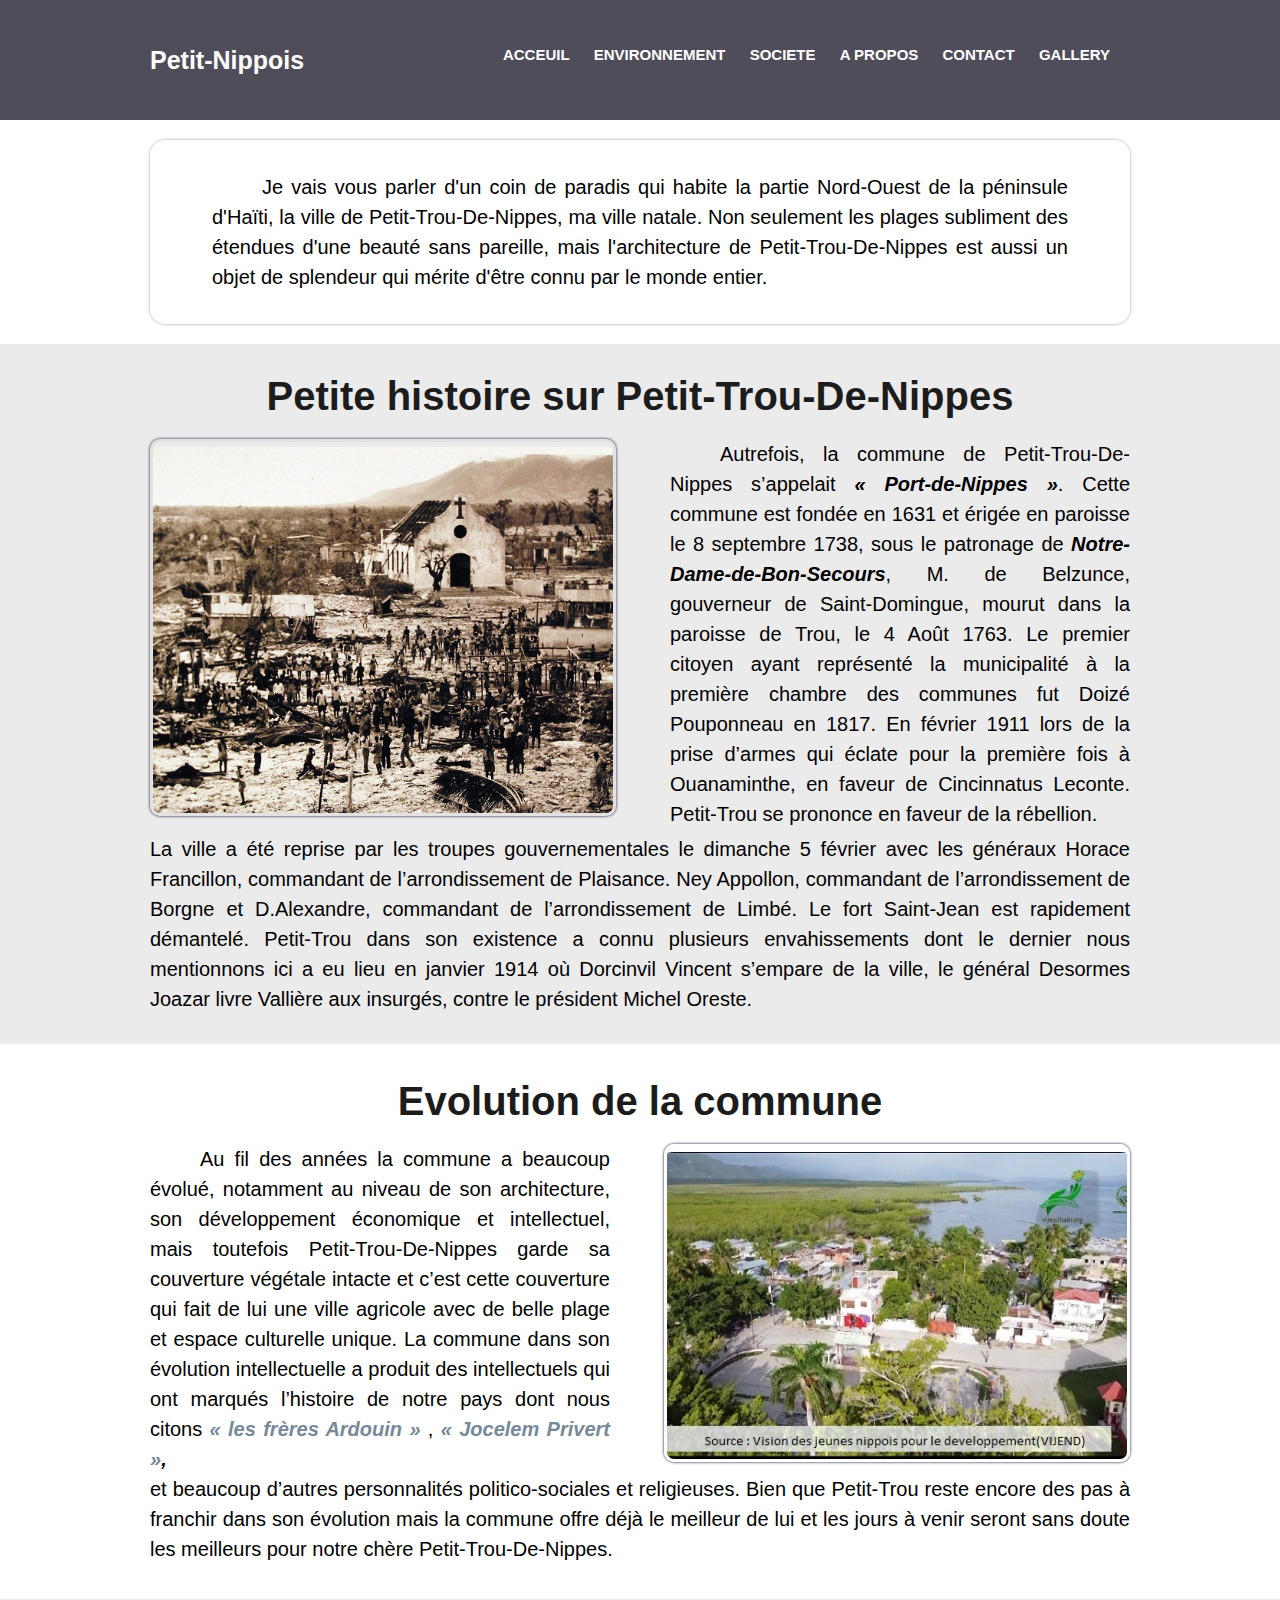
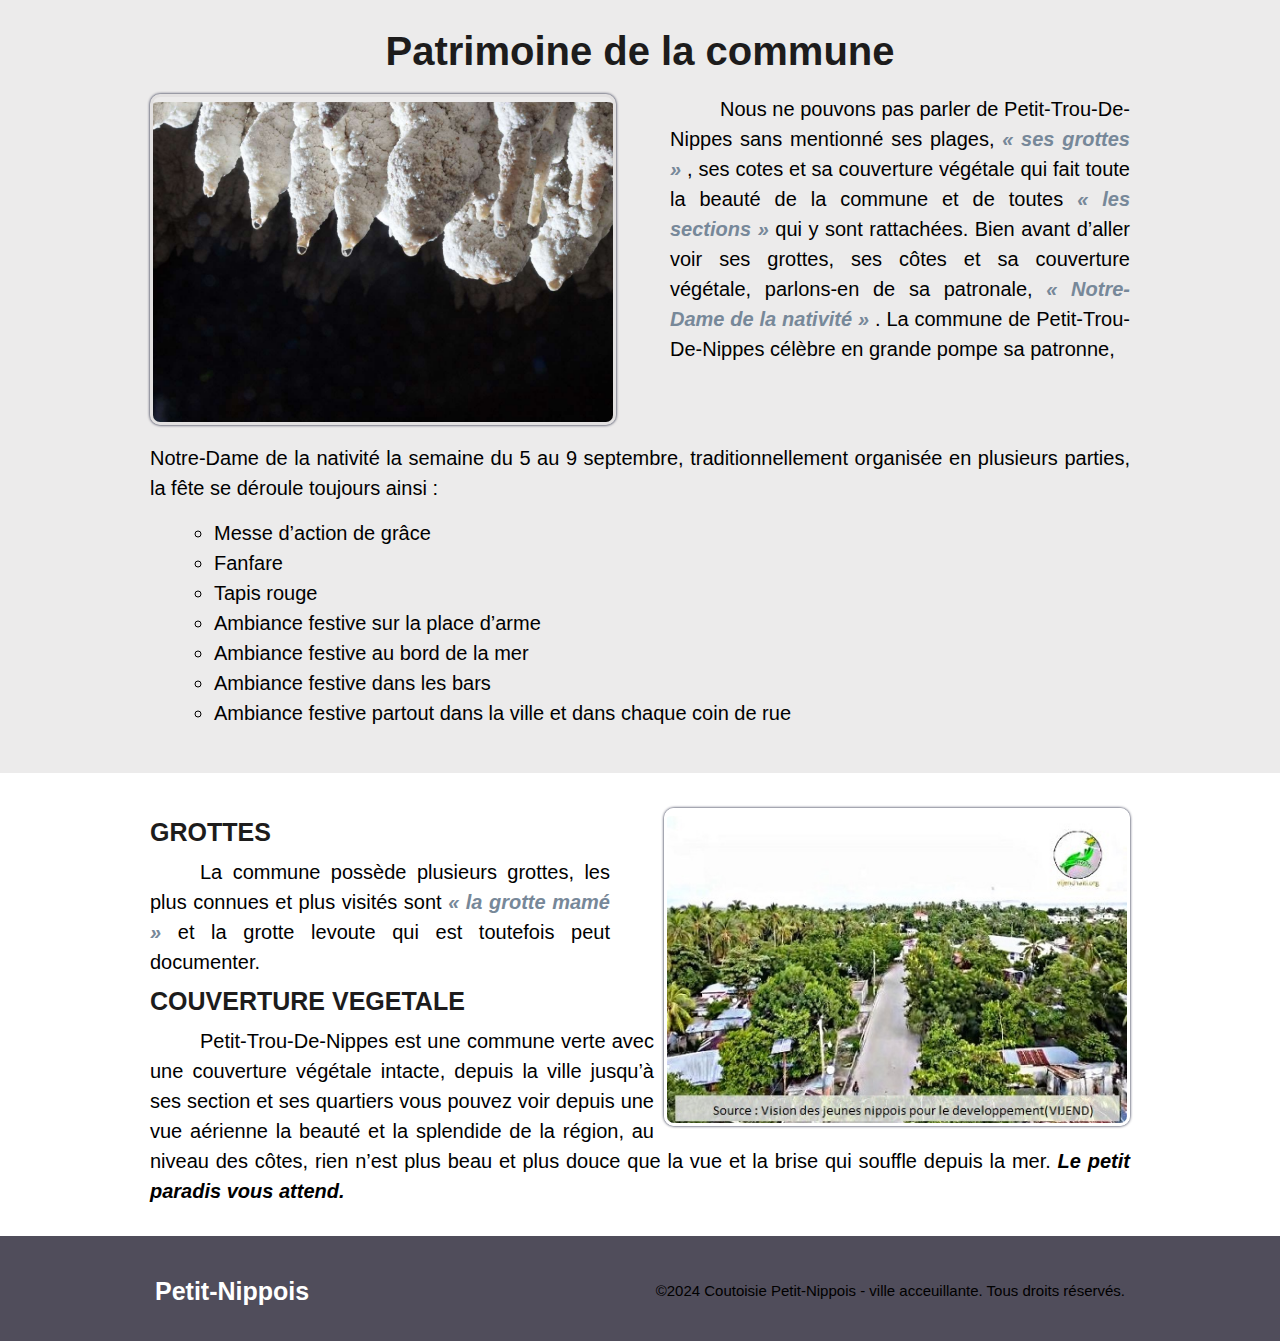
<file: histoire-patrimoine.html>
<!DOCTYPE html>
<html lang="fr">
<head>
  <!-- Google tag (gtag.js) -->
<script async src="https://www.googletagmanager.com/gtag/js?id=G-Q31JEVBB1R"></script>
<script>
  window.dataLayer = window.dataLayer || [];
  function gtag(){dataLayer.push(arguments);}
  gtag('js', new Date());

  gtag('config', 'G-Q31JEVBB1R');
</script>
    <meta charset="UTF-8">
    <meta name="viewport" content="width=device-width, initial-scale=1.0">
    <link rel="stylesheet" href="histoire-patrimoine.css"/>
    <title>Histoire et Patrimoine</title>
</head>
<body>
    <header>
        <div class="wrapper">
            <!--Nom du site web-->
            <h1>Petit-Nippois</h1>
            <div class="menu" onclick="myFunction(this)">
                    <ul class="seconde-menu"><!--Menu deroulante-->
                        <li><a href="index.html">Acceuil</a></li>
                        <li><a href="geographie-environnement.html">Environnement</a></li>
                        <li><a href="economie-societe.html">Societe</a></li>
                        <li><a href="apropos-de-nous.html">A propos</a></li>
                        <li><a href="contact.html">Contact</a></li>
                        <li><a href="gallery.html">Gallery</a></li>
                    </ul>
                <div class="bar1"></div>
                <div class="bar2"></div>
                <div class="bar3"></div>
            </div>
            <nav>
                <ul class="nav-bar-menu"><!--Nav bar fixe -Menu fixe- -->
                    <li><a href="index.html">Acceuil</a></li>
                    <li><a href="geographie-environnement.html">Environnement</a></li>
                    <li><a href="economie-societe.html">Societe</a></li>
                    <li><a href="apropos-de-nous.html">A propos</a></li>
                    <li><a href="contact.html">Contact</a></li>
                    <li><a href="gallery.html">Gallery</a></li>
                </ul>
            </nav>
        </div>
    </header>

    <section id="introduction">
        <div class="wrapper">
            <p class="indent"><!--Pour l'indentation -Alinea- -->
                Je vais vous parler d'un coin de paradis qui habite la partie Nord-Ouest 
                de la péninsule d'Haïti, la ville de Petit-Trou-De-Nippes, ma ville natale. 
                Non seulement les plages subliment des étendues d'une beauté sans pareille, 
                mais l'architecture de Petit-Trou-De-Nippes est aussi un objet de splendeur 
                qui mérite d'être connu par le monde entier.<br>
            </p>
        </div>
    </section>

    <section id="histoire">
        <div class="wrapper">
            <h2>Petite histoire sur Petit-Trou-De-Nippes</h2>

            <img src="hitoire-image.jpg" alt="Petit-trou-de-Nippes 
            à l'ancien temps">
            
            <article>
                <p class="indent">
                    Autrefois, la commune de Petit-Trou-De-Nippes s’appelait <span class="italic">« Port-de-Nippes »</span>. 
                    Cette commune est fondée en 1631 et érigée en paroisse le 8 septembre 1738, 
                    sous le patronage de <span class="italic">Notre-Dame-de-Bon-Secours</span>, M. de Belzunce, gouverneur de 
                    Saint-Domingue, mourut dans la paroisse de Trou, le 4 Août 1763. Le premier citoyen 
                    ayant représenté la municipalité à la première chambre des communes fut Doizé Pouponneau en 1817.
                    En février 1911 lors de la prise d’armes qui éclate pour la première fois à Ouanaminthe, 
                    en faveur de Cincinnatus Leconte. Petit-Trou se prononce en faveur de la rébellion.
                </p>
            </article>
            <aside>
                <p>
                    La ville a été reprise par les troupes gouvernementales le dimanche 5 février avec les généraux 
                    Horace Francillon, commandant de l’arrondissement de Plaisance. 
                    Ney Appollon, commandant de l’arrondissement de Borgne et D.Alexandre, 
                    commandant de l’arrondissement de Limbé. Le fort Saint-Jean est rapidement démantelé.
                    Petit-Trou dans son existence a connu plusieurs envahissements dont le dernier 
                    nous mentionnons ici a eu lieu en janvier 1914 où Dorcinvil Vincent s’empare de la ville, 
                    le général Desormes Joazar livre Vallière aux insurgés, contre le président Michel Oreste. 
                </p>
            </aside>
        </div>
    </section>

    <section id="evolution">
        <div class="wrapper">
            <h2>Evolution de la commune</h2>

            <article>
                <p class="indent">
                    Au fil des années la commune a beaucoup évolué, notamment au niveau de son architecture, 
                    son développement économique et intellectuel, mais toutefois Petit-Trou-De-Nippes garde 
                    sa couverture végétale intacte et c’est cette couverture qui fait de lui une ville agricole 
                    avec de belle plage et espace culturelle unique.
	                La commune dans son évolution intellectuelle a produit des intellectuels qui ont marqués 
                    l’histoire de notre pays dont nous citons 
                    <span class="italic">
                        <a href="https://fr.wikipedia.org/wiki/C%C3%A9ligny_Ardouin" target="_blank"
                        style="color: lightslategray;">« les frères Ardouin »</a>
                    </span>, 
                    <span class="italic"><a href="https://fr.wikipedia.org/wiki/Jocelerme_Privert" 
                        style="color: lightslategray;" target="_blank">« Jocelem Privert »</a>,
                    </span>
                </p>
            </article>
            <img src="image-4.jpg" alt="Petit-trou-de-Nippes 
            maintenant">
            <aside>
                <p>
                    et beaucoup d’autres personnalités politico-sociales et religieuses. Bien que Petit-Trou reste 
                    encore des pas à franchir dans son évolution mais la commune offre déjà le meilleur 
                    de lui et les jours à venir seront sans doute les meilleurs pour notre chère Petit-Trou-De-Nippes.
                </p>
            </aside>
        </div>
    </section>

    <section id="patrimoine">
        <div class="wrapper">
            <h2>Patrimoine de la commune</h2>

            <img src="Gtotte-mame.png" alt="Patrimoine de la commune">

            <article>
                <p class="indent">
                    Nous ne pouvons pas parler de Petit-Trou-De-Nippes sans mentionné ses plages,
                    <span class="italic"><a href="https://grottesdhaiti.org/moreau-saint-mery-grotte.html"
                        style="color: lightslategray;" target="_blank">« ses grottes »</a>
                    </span>, ses cotes et sa couverture végétale qui fait toute la beauté de la commune et de toutes 
                    <span class="italic"><a href="geographie-environnement.html"
                        style="color: lightslategray;" target="_blank">« les sections »</a>
                    </span> qui y sont rattachées. Bien avant d’aller voir ses grottes, 
                    ses côtes et sa couverture végétale, parlons-en de sa patronale,
                    <span class="italic"><a href="https://fr.wikipedia.org/wiki/Nativité_de_Marie"
                        style="color: lightslategray;" target="_blank">« Notre-Dame de la nativité »</a> 
                    </span>. La commune de Petit-Trou-De-Nippes célèbre en grande pompe sa patronne, 
                </p>
            </article>

            <aside>
                <p>
                    Notre-Dame de la nativité la semaine du 5 au 9 septembre, traditionnellement organisée en plusieurs parties, 
                    la fête se déroule toujours ainsi :
                    <ul>
                        <li>Messe d’action de grâce</li> 
                        <li>Fanfare</li>
                        <li>Tapis rouge</li>
                        <li>Ambiance festive sur la place d’arme</li>
                        <li>Ambiance festive au bord de la mer</li>
                        <li>Ambiance festive dans les bars</li>
                        <li>Ambiance festive partout dans la ville et dans chaque coin de rue</li>
                    </ul>
                </p>
            </aside>
        </div>
    </section>
    <section id="patrimoine-1">
        <div class="wrapper">
            <article>
                <p>
                    <h3>GROTTES</h3>
                    <p class="indent">
                        La commune possède plusieurs grottes, les plus connues et plus visités sont 
                        <span class="italic"><a href="https://grottesdhaiti.org/moreau-saint-mery-grotte.html"
                            style="color: lightslategray;" target="_blank">« la grotte mamé »</a>
                        </span>et la grotte levoute qui est toutefois peut documenter.
                    </p>
            </article>
                    <img src="image-6.jpg" alt="Grotte mamé">

                    <h3 class="center">COUVERTURE VEGETALE</h3>
                    <p class="indent aside">
                        Petit-Trou-De-Nippes est une commune verte avec une couverture végétale intacte, 
                        depuis la ville jusqu’à ses section et ses quartiers vous pouvez voir depuis une vue aérienne la beauté 
                        et la splendide de la région, au niveau des côtes, rien n’est plus beau et plus douce que la vue et la brise
                        qui souffle depuis la mer. <span class="italic">Le petit paradis vous attend.</span>
                    </p>	
                    
                </p>
        </div>
    </section>

    <footer>
        <div class="wrapper">
            <div class="foot">
                <h1>Petit-Nippois</h1>
                <p>&copy;2024 Coutoisie Petit-Nippois - ville acceuillante. Tous droits réservés.</p>
            </div>
        </div>
    </footer>

    <!--Script menu-->
    <script>
        function myFunction(x) {
          x.classList.toggle("change");
        }
    </script>
    
</body>
</html>
</file>
<file: style.css>
/*----------GENERAL----------*/
*{
    margin: 0;
    padding: 0;
}
.wrapper{
    width: 980px;
    margin: 0 auto;
    padding: 0 10px;
}
body{
    font-family: Arial, Helvetica, sans-serif;
    font-size: 15px;
}

h1{
    font-family: 'crete round',sans-serif;
    font-size: 25px;
    color: #fff;
}

h2{
    font-size: 55px;
    color: #fff;
}
ul{
    list-style: none;
}

a{
    text-decoration: none;
    color: #fff;
}
/*----------CONTENT----------*/
.content{
    width: 100%;
    height: 100vh;
    display: flex;
    justify-content: center;
    align-items: center;
    flex-direction: column;
}

/*----------HEADER----------*/
header{
    height: 120px;
    width: 100%;
    position: absolute;
    top: 0;
    display: flex;
    align-items: center;
    background-color:rgba(5, 2, 21,0.7);
}
header h1{
    float: left;
}
header nav{
    float: right;
}
header nav ul li{
    display: inline-block;
    padding: 10px 3px 10px 20px;
}
header nav ul li a{
    text-transform: uppercase;
    font-weight: bold;
    margin-right: 20px;
    transition: .55s;
}

/*---------MENU && NAV-BAR-MENU--------*/
.menu {
    display: none;
    cursor: pointer;
    float: right;
  }


  .bar1, .bar2, .bar3 {
    width: 35px;
    height: 5px;
    background-color: #fff;
    margin: 6px 0;
    transition: 0.4s;
  }
  
  .change .bar1 {
    transform: translate(0, 11px) rotate(-45deg);
  }
  
  .change .bar2 {opacity: 0;}
  
  .change .bar3 {
    transform: translate(0, -11px) rotate(45deg);
  }

  /*----------SOUS-MENU------------*/
  .menu-deroulant{
    display: inline-flex;
    align-items: center;
    justify-content: center;
  }
  .sous-menu{
    display: none;
    height:0;
    width: 150px;
    flex-direction: column;
    position: absolute;
    top: 80px;
    backdrop-filter: blur(15px);
    border-radius: 10px;
    overflow: hidden;
    transition: height 1s cubic-bezier(0.175, 0.885, 0.32, 1.275);
}
.sous-menu li{
    display: flex;
    justify-content: center;
    padding: 10px 20px 10px 35px;
    margin-bottom: 10px;
}

.sous-menu li a{
    text-transform: uppercase;
    font-weight: bold;
    transition: .55s;
}
  .deroule .sous-menu{
    display: block;
    height: 100px;
  }


/*----------BODY && MAIN----------*/
body {
    background: url('back-3.jpeg') no-repeat center;
    background-size: cover;
 }

#main{
    /*padding-top: 19%;*/
    display: flex;
    justify-content: center;
    flex-direction: column;
    color: #fff;
}
#main h2{
    font-size: 80px;
    display: inline-block;
    text-align: center;
    margin: 10px auto;
    padding: 20px;
    background-color:transparent;
    border-radius: 30px;
    color: #fff;
    font-weight: 900;
    transition: 1s;
}

#main a{
    display: inline-block;
    text-align: center;
    margin: 20px auto;
    padding: 14px 70px;
    border: solid #fff 2px;
    background-color:transparent;
    border-radius: 50px;
    font-size: 25px;
    color: #fff;
    transition: 0.55s;
}

/*-------------seconde-menu----------------*/
.seconde-menu{
    display: none;
    height:0;
    width: 220px;
    flex-direction: column;
    position: absolute;
    right: 1rem;
    top: 121px;
    background-color: rgba(5, 2, 21,0.7);
    backdrop-filter: blur(15px);
    border-radius: 10px;
    overflow: hidden;
    transition: height 1s cubic-bezier(0.175, 0.885, 0.32, 1.275);
}
.seconde-menu li a{
    text-transform: uppercase;
    font-weight: bold;
    margin-right: 20px;
    transition: 0.55s;
}
.change .seconde-menu{
    height: 260px;
}
.seconde-menu li{
    display: flex;
    align-items: center;
    padding: 10px 0 10px 20px;
    margin-bottom: 30px;
}

/*--------------FOOTER-------------*/
footer{
    background-color: #f6f6f6;
    height: 100px;
    display: flex;
    align-items: center;
    padding-top: 5px;
}
footer h1{
    color: #272727;
    margin: 5px;
}
footer p{
    text-align: center;
    margin: 5px;
    display: inline;
}
.foot{
    display: flex;
    align-items: center;
    justify-content: space-between;
    flex-wrap: wrap;
}

/*------------ANIMATION-HOVER------------*/
#main h2:hover{
    -webkit-text-stroke: 2px #fff;
    color: transparent;
 }
#button-1:hover{
    background-color: rgba(192, 192, 192,0.6);
    color: #272727;
    transform: translateY(-5px);
}
header nav ul li a:hover{
    -webkit-text-stroke: 0.5px #5d5c5c;
    color: transparent;
}
.seconde-menu li a:hover{
    -webkit-text-stroke: 0.5px #5d5c5c;
    color: transparent;
}
nav ul li:hover{
    background-color: rgb(8, 169, 169);
}
.seconde-menu li:hover{
    background-color: rgb(8, 169, 169);
}
.sous-menu li:hover{
    background-color: rgb(8, 169, 169);
}

/*--------------RESPONSIVE----------------*/
@media all and (max-width:830px){
    #main h2{
        font-size: 75px;
    }
    .menu{
        display: block;
        margin-right: 1rem;
    }
    .nav-bar-menu{
        display: none;
    }
    .seconde-menu{
        display: flex;
    }
}

@media all and (max-width:770px){
    #main h2{
        font-size: 70px;
    }
    #main a{
        padding: 14px 65px;
        border-radius: 45px;
    }
    
}

@media all and (max-width:430px){
    header{
        height: 100px;
    }
    #main h2{
        font-size: 60px;
    }
    #main a{
        padding: 12px 63px;
        border-radius: 42px;
        font-size: 20px;
    }
    .seconde-menu{
        top: 101px;
    }

}
@media all and (max-width:380px){
    header{
        height: 90px;
    }
    #main h2{
        font-size: 50px;
    }
    #main a{
        padding: 10px 60px;
        border-radius: 40px;
    }
    .seconde-menu{
        top: 91px;
        left: 1rem;
        width: unset;
    }
    .seconde-menu li{
        justify-content: center;
    }
    
}
@media all and (max-width:330px){
    header{
        height: 80px;
    }
    #main h2{
        font-size: 40px;
    }
    #main a{
        padding: 8px 55px;
        border-radius: 35px;
        font-size: 18px;
    }
    .seconde-menu{
        top: 81px;
    }
}
</file>
<file: apropos-de-nous.css>
/*----------GENERAL----------*/
*{
    margin: 0;
    padding: 0;
}
.wrapper{
    width: 980px;
    margin: 0 auto;
    padding: 0 10px;
}
body{
    font-family: Arial, Helvetica, sans-serif;
    font-size: 15px;
}

h1{
    font-family: 'crete round',sans-serif;
    font-size: 25px;
    color: #fff;
}

h2{
    font-size: 40px;
    color: #fff;
}
h3{
    font-size: 25px;
}
ul{
    list-style: none;
}

a{
    text-decoration: none;
    color: #fff;
}
p{
    font-size: 20px;
    line-height: 30px;
    text-align: justify;
}
.italic{
    font-style: italic;
    font-weight: 600;
}
.indent{
    text-indent: 50px;
}
/*----------------HEADER----------------*/
header{
    height: 120px;
    width: 100%;
    display: flex;
    align-items: center;
    background-color:rgba(5, 2, 21,0.7);
}
header h1{
    float: left;
}
header nav{
    float: right;
}
header nav ul li{
    display: inline-block;
}
header nav ul li a{
    text-transform: uppercase;
    font-weight: bold;
    margin-right: 20px;
    transition: .55s;
}

/*---------MENU && NAV-BAR-MENU--------*/
.menu {
    display: none;
    cursor: pointer;
    float: right;
}
  
.bar1, .bar2, .bar3 {
    width: 35px;
    height: 5px;
    background-color: #fff;
    margin: 6px 0;
    transition: 0.4s;
}
  
.change .bar1 {
    transform: translate(0, 11px) rotate(-45deg);
}
  
.change .bar2 {opacity: 0;}
  
.change .bar3 {
    transform: translate(0, -11px) rotate(45deg);
}

/*-------------seconde-menu----------------*/
.seconde-menu{
    display: none;
    height:0;
    width: 220px;
    flex-direction: column;
    position: absolute;
    right: 1rem;
    top: 121px;
    background-color: rgba(5, 2, 21,0.7);
    backdrop-filter: blur(15px);
    border-radius: 10px;
    overflow: hidden;
    transition: height 1s cubic-bezier(0.175, 0.885, 0.32, 1.275);
}
.seconde-menu li a{
    text-transform: uppercase;
    font-weight: bold;
    margin-right: 20px;
    transition: .55s;
}
.change .seconde-menu{
    height: 390px;
}
.seconde-menu li{
    display: flex;
    align-items: center;
    padding: 10px 0 10px 20px;
    margin-bottom: 30px;
}
/*-----------------a-prospos-----------------*/
#a-propos{
    background-color: rgba(217, 216, 216,0.5);
    padding: 10px;
    height: 100%;
}
#a-propos img,article{
    display: inline-block;
    margin-top: 50px;
}
#a-propos img{
    margin-right: 10px;
    padding-top: 5px;
    width: 460px;
    border:rgba(217, 216, 216,0.5) solid 3px;
    border-radius: 10px;
    box-shadow: rgb(2, 6, 36) 0px 0px 3px;
}
#a-propos article{
    float: right;
    width: 460px;
}
#a-propos h2{
    color: rgb(29, 28, 28);
    font-weight: 900;
    text-align: center;
    margin-bottom: 20px;
}
#a-propos aside p{
    margin-top: 10px;
    margin-bottom: 20px;
}



/*------------ANIMATION---------*/
header nav ul li a:hover{
    -webkit-text-stroke: 0.5px hsl(47, 100%, 2%);
    color: transparent;
}
.seconde-menu li a:hover{
    -webkit-text-stroke: 0.5px hsl(47, 100%, 2%);
    color: transparent;
}
.seconde-menu li:hover{
    background-color: rgb(8, 169, 169);
}
.sous-menu li:hover{
    background-color: rgb(8, 169, 169);
}


/*--------------FOOTER-------------*/
footer{
    background-color: rgba(5, 2, 21,0.7);
    height: 100px;
    display: flex;
    align-items: center;
    padding-top: 5px;
}
footer h1{
    color: #fff;
    margin: 5px;
}
footer p{
    text-align: center;
    font-size: 15px;
    margin: 5px;
    display: inline;
}
.foot{
    display: flex;
    align-items: center;
    justify-content: space-between;
    flex-wrap: wrap;
}


/*-------------RESPONSIVE-------------*/
@media all and (max-width: 1034px){

    /*-----------HISTOIRE--------*/
    #a-propos{
        display: flex;
    }
    #a-propos img{
        width: 40%;
        margin-right: 0;
    }
    #a-propos article{
        width: 55%;
        display: inline;
        margin: 15px;
    }
    #a-propos h2{
        margin-bottom: 10px;
    }
    #a-propos aside{
        margin: 5px;
    }
    #a-propos aside p{
        margin-top: 7px;
    }
}

@media all and (max-width:830px){

    /*----------GESTION-MENU-----------*/

    .menu{
        display: block;
        margin-right: 1rem;
    }
    .nav-bar-menu{
        display: none;
    }
    .seconde-menu{
        display: flex;
    }
}

@media all and (max-width: 780px) {
    #a-propos article{
        float: none;
        text-align: justify;
        display: block;
        width: 80%;
        margin: 0 auto;
    }
    #a-propos img{
        display: block;
        margin: 10px auto 15px auto;
        width:80%;
    }
    #a-propos aside{
        display: block;
        margin: 0 auto;
        width: 80%;
    }
}
@media all and (max-width:430px){

    /*--------GESTION_HEADER_ET_MENU------------*/
    header{
        height: 100px;
    }
    .seconde-menu{
        top: 101px;
    }

}
@media all and (max-width:380px){

    /*--------GESTION_HEADER_ET_MENU------------*/
    header{
        height: 90px;
    }
    .seconde-menu{
        top: 92px;
        left: 1rem;
        width: unset;
    }
    .seconde-menu li{
        justify-content: center;
    }
    
}
@media all and (max-width:330px){

    /*--------GESTION_HEADER_ET_MENU------------*/
    header{
        height: 80px;
    }
    .seconde-menu{
        top: 81px;
    }
}
</file>
<file: contact.css>
/*----------GENERAL----------*/
*{
    margin: 0;
    padding: 0;
}
.wrapper{
    width: 980px;
    margin: 0 auto;
    padding: 0 10px;
}
body{
    font-family: Arial, Helvetica, sans-serif;
    font-size: 15px;
}

h1{
    font-family: 'crete round',sans-serif;
    font-size: 25px;
    color: #fff;
}

h2{
    font-size: 40px;
    color: #fff;
}
h3{
    font-size: 25px;
}
h4{
    font-size: 20px;
}
ul{
    list-style: none;
}

a{
    text-decoration: none;
    color: #fff;
}
p{
    font-size: 20px;
    line-height: 30px;
    text-align: justify;
}
.italic{
    font-style: italic;
    font-weight: 600;
}
.indent{
    text-indent: 50px;
}
/*----------------HEADER----------------*/
header{
    height: 120px;
    width: 100%;
    display: flex;
    align-items: center;
    background-color:rgba(5, 2, 21,0.7);
}
header h1{
    float: left;
}
header nav{
    float: right;
}
header nav ul li{
    display: inline-block;
}
header nav ul li a{
    text-transform: uppercase;
    font-weight: bold;
    margin-right: 20px;
    transition: .55s;
}

/*---------MENU && NAV-BAR-MENU--------*/
.menu {
    display: none;
    cursor: pointer;
    float: right;
}
  
.bar1, .bar2, .bar3 {
    width: 35px;
    height: 5px;
    background-color: #fff;
    margin: 6px 0;
    transition: 0.4s;
}
  
.change .bar1 {
    transform: translate(0, 11px) rotate(-45deg);
}
  
.change .bar2 {opacity: 0;}
  
.change .bar3 {
    transform: translate(0, -11px) rotate(45deg);
}

/*-------------seconde-menu----------------*/
.seconde-menu{
    display: none;
    height:0;
    width: 220px;
    flex-direction: column;
    position: absolute;
    right: 1rem;
    top: 121px;
    background-color: rgba(5, 2, 21,0.7);
    backdrop-filter: blur(15px);
    border-radius: 10px;
    overflow: hidden;
    transition: height 1s cubic-bezier(0.175, 0.885, 0.32, 1.275);
    z-index: 10;
}
.seconde-menu li a{
    text-transform: uppercase;
    font-weight: bold;
    margin-right: 20px;
    transition: .55s;
}
.change .seconde-menu{
    height: 390px;
}
.seconde-menu li{
    display: flex;
    align-items: center;
    padding: 10px 0 10px 20px;
    margin-bottom: 30px;
}

/*-------------------MAIN-------------------*/
body{
    background-color:lightgrey;
}
#main{
    background-color:lightgrey;
    margin-bottom: 50px;
}
.bleu{
    height: 250px;
    background-color: rgb(7, 7, 95);
}

/*----------------STEPS-----------------*/
#steps{
    display: flex;
    justify-content: space-around;
    flex-wrap: wrap;
}
.step-wrap{
    display: flex;
    justify-content: space-between;
    flex-wrap: wrap;
}
.step-wrap .s1{
    margin-right: 45px;
}
#steps .step{
    height: 250px;
    width: 260px;
    position: relative;
    bottom: 150px;
    background-color: #fff;
    border-radius: 15px;
    box-shadow: rgb(78, 78, 78) 0px 0px 10px;
    padding-top: 15px;
    display: flex;
    flex-direction: column;
    justify-content: space-around;
    align-items: center;
    padding: 10px;
}
#steps img{
    width: 130px;
    border: lightgrey 2px solid;
    border-radius: 15px;
}
#steps .step p{
    text-align: center;
    font-size: 17px;
}
#steps .step a{
    text-decoration: underline;
}
/*---------------DIVISEUR-----------------*/
.diviseur{
    display: flex;
    justify-content: space-between;
    flex-wrap: wrap;
}
/*---------------FORMULAIRE-------------*/
#form{
    padding-left: 1rem;
    margin-right: 1rem;
}
#form label{
    font-weight: bold;
    color: rgb(36, 36, 98);
    font-size: 16px;
    padding-left: 7px;
}
#form input,textarea{
    border: none;
    background-color: lightgrey;
    margin: 10px 0 20px 10px;
    padding-bottom: 10px;
    border-bottom: solid 2px rgb(36, 36, 98);;
    font-size: 15px;
}
#form .separateur{
    display: flex;
}

#form .separateur .bloc-1{
    margin-right: 50px;
}
#form #submit{
    background-color:rgb(36, 36, 98);
    color: #fff;
    width: 460px;
    padding: 15px;
    border-radius: 30px;
    transition: 0.80s;
}
/*------------CONTACT---------------*/
#contact{
    width: 460px;
}
#contact h3{
    font-size: 50px;
    margin-bottom: 10px;
    color: rgb(36, 36, 98);
}
#contact #icon{
    margin: 20px 0;
    display: flex;
    justify-content: end;
}
#contact #icon img{
    margin-right: 1rem;
    width: 40px;
    border-radius: 15px;
    border: lightgrey 2px solid;
    transition: 1s;
}

/*------------ANIMATION---------*/
header nav ul li a:hover{
    -webkit-text-stroke: 0.5px hsl(47, 100%, 2%);
    color: transparent;
}
.seconde-menu li a:hover{
    -webkit-text-stroke: 0.5px hsl(47, 100%, 2%);
    color: transparent;
}
.seconde-menu li:hover{
    background-color: rgb(8, 169, 169);
}
.sous-menu li:hover{
    background-color: rgb(8, 169, 169);
}

#form #submit:hover{
    background-color: #fff;
    color: rgb(36, 36, 98);
}
#icon img:hover{
    background-color: rgba(192, 192, 192,0.6);
    transform: translateY(-3px);
}

/*--------------FOOTER-------------*/
footer{
    background-color: rgba(5, 2, 21,0.7);
    height: 100px;
    display: flex;
    align-items: center;
    padding-top: 5px;
}
footer h1{
    color: #fff;
    margin: 5px;
}
footer p{
    text-align: center;
    font-size: 15px;
    margin: 5px;
    display: inline;
}
.foot{
    display: flex;
    align-items: center;
    justify-content: space-between;
    flex-wrap: wrap;
}

/*---------------RESPONSIVE--------------*/

@media all and (max-width: 1020px){

    .wrapper{
        width: 95%;
    }
    .bleu{
        height: 180px;
    }
    
    #steps{
        width: 98%;
        flex-direction: column;
        align-items:center;
    }
    #steps .step{
        width: 35%;
        bottom: 100px;
    }
    #steps img{
        width: 45%;
    }    
    .step-wrap{
        justify-content: space-around;
    }
    #steps .s3{
        margin-top: 13%;
    }

    .diviseur{
        width: 98%;
        justify-content: center;
    }
    .diviseur .separateur{
        width: 100%;
        justify-content: space-between;
        flex-wrap: wrap;
    }
    form{
        display: flex;
        flex-direction: column;
        width: 80%;
        align-items: center;
    }
    #form .separateur .bloc-1{
        margin-right: 0;
    }    
    form .separ{
        display: flex;
        margin: 20px 0;
        width: 100%;
        flex-direction: column;
        align-items: center;
    }
    form .separ textarea{
        width: 100%;
    }
    #form #submit{
        width: 85%;
    }
    
    #contact{
        width: 80%;
    }
    #contact h3{
        text-align: center;
    }
}

@media all and (max-width:550px){
    form .separ label{
        position: absolute;
        left: 12%;
    }
}

@media all and (max-width:830px){

    /*----------GESTION-MENU-----------*/
    .menu{
        display: block;
        margin-right: 1rem;
    }
    .nav-bar-menu{
        display: none;
    }
    .seconde-menu{
        display: flex;
    }
}

@media all and (max-width: 570px){
    #steps img{
        width: 100px;
    }
    #steps .step{
        width: 260px;
    }
    .step-wrap{
        align-items: center;
        flex-direction: column;
    }
    .step-wrap .s1{
        margin-right: 0;
    }
    .step-wrap .s2{
        margin-top: 22%;
    }

}

@media all and (max-width:430px){

    /*--------GESTION_HEADER_ET_MENU------------*/
    header{
        height: 100px;
    }
    .seconde-menu{
        top: 101px;
    }

}
@media all and (max-width:380px){

    /*--------GESTION_HEADER_ET_MENU------------*/
    header{
        height: 90px;
    }
    .seconde-menu{
        top: 92px;
        left: 1rem;
        width: unset;
    }
    .seconde-menu li{
        justify-content: center;
    }
    
}
@media all and (max-width:430px){
    #steps .step{
        width: 200px;
    }
}

@media all and (max-width:330px){

    /*--------GESTION_HEADER_ET_MENU------------*/
    header{
        height: 80px;
    }
    .seconde-menu{
        top: 81px;
    }
}
</file>
<file: economie-societe.css>
/*----------GENERAL----------*/
*{
    margin: 0;
    padding: 0;
}
.wrapper{
    width: 980px;
    margin: 0 auto;
    padding: 0 10px;
}
body{
    font-family: Arial, Helvetica, sans-serif;
    font-size: 15px;
}

h1{
    font-family: 'crete round',sans-serif;
    font-size: 25px;
    color: #fff;
}

h2{
    font-size: 40px;
    color: #fff;
}
h3{
    font-size: 25px;
}
ul{
    list-style: none;
}

a{
    text-decoration: none;
    color: #fff;
}
p{
    font-size: 20px;
    line-height: 30px;
    text-align: justify;
}
.italic{
    font-style: italic;
    font-weight: 600;
}
.indent{
    text-indent: 50px;
}
/*----------------HEADER----------------*/
header{
    height: 120px;
    width: 100%;
    display: flex;
    align-items: center;
    background-color:rgba(5, 2, 21,0.7);
}
header h1{
    float: left;
}
header nav{
    float: right;
}
header nav ul li{
    display: inline-block;
}
header nav ul li a{
    text-transform: uppercase;
    font-weight: bold;
    margin-right: 20px;
    transition: .55s;
}

/*---------MENU && NAV-BAR-MENU--------*/
.menu {
    display: none;
    cursor: pointer;
    float: right;
}
  
.bar1, .bar2, .bar3 {
    width: 35px;
    height: 5px;
    background-color: #fff;
    margin: 6px 0;
    transition: 0.4s;
}
  
.change .bar1 {
    transform: translate(0, 11px) rotate(-45deg);
}
  
.change .bar2 {opacity: 0;}
  
.change .bar3 {
    transform: translate(0, -11px) rotate(45deg);
}

/*-------------seconde-menu----------------*/
.seconde-menu{
    display: none;
    height:0;
    width: 220px;
    flex-direction: column;
    position: absolute;
    right: 1rem;
    top: 121px;
    background-color: rgba(5, 2, 21,0.7);
    backdrop-filter: blur(15px);
    border-radius: 10px;
    overflow: hidden;
    transition: height 1s cubic-bezier(0.175, 0.885, 0.32, 1.275);
}
.seconde-menu li a{
    text-transform: uppercase;
    font-weight: bold;
    margin-right: 20px;
    transition: .55s;
}
.change .seconde-menu{
    height: 390px;
}
.seconde-menu li{
    display: flex;
    align-items: center;
    padding: 10px 0 10px 20px;
    margin-bottom: 30px;
}

/*---------------INTRODUCTION-------------*/
#introduction p{
    margin: 20px auto 20px auto;
    padding: 30px 60px;
    border: #fff solid 2px;
    border-radius: 15px;
    box-shadow: rgb(154, 152, 152) 0px 0px 3px;
    font-size: 20px;
}

/*--------------HISTOIRE--------------*/
#economie{
    margin-top: 5px;
    background-color: rgba(217, 216, 216,0.5);
    padding: 30px 0;
}
#economie img,article{
    display: inline-block;
}
#economie img{
    margin-right: 10px;
    padding-top: 5px;
    width: 460px;
    border:rgba(217, 216, 216,0.5) solid 3px;
    border-radius: 10px;
    box-shadow: rgb(2, 6, 36) 0px 0px 3px;
}
#economie article{
    float: right;
    width: 460px;
}
#economie h2{
    color: rgb(29, 28, 28);
    font-weight: 900;
    text-align: center;
    margin-bottom: 20px;
}
#economie aside p{
    margin-top: 15px;
}

/*-------------EVOLOTION-------------*/
#evolution{
    margin-top: 5px;
    background-color: rgba(255, 255, 255, 0.991);
    padding: 30px 0;
}
#evolution img,article{
    display: inline-block;
}
#evolution img{
    float: right;
    margin-left: 10px;
    padding-top: 5px;
    width: 460px;
    border:rgba(255, 255, 255, 0.991) solid 3px;
    border-radius: 10px;
    box-shadow: rgb(2, 6, 36) 0px 0px 3px;
}
#evolution article{
    width: 460px;
}
#evolution h2{
    color: rgb(29, 28, 28);
    font-weight: 900;
    text-align: center;
    margin-bottom: 20px;
}

/*--------------PATRIMOINE--------------*/
#utilitaire{
    margin-top: 5px;
    background-color: rgba(217, 216, 216,0.5);
    padding: 30px 0;
}
#utilitaire img,article{
    display: inline-block;
}
#utilitaire img{
    margin-right: 10px;
    padding-top: 5px;
    width: 460px;
    border:rgba(217, 216, 216,0.5) solid 3px;
    border-radius: 10px;
    box-shadow: rgb(2, 6, 36) 0px 0px 3px;
}
#utilitaire article{
    float: right;
    width: 460px;
}
#utilitaire h2{
    color: rgb(29, 28, 28);
    font-weight: 900;
    text-align: center;
    margin-bottom: 20px;
}
#utilitaire aside p{
    margin-top: 15px;
}

/*--------------PATRIMOINE-1---------*/
#utilitaire-1{
    margin-top: 5px;
    background-color: rgba(255, 255, 255, 0.991);
    padding: 30px 0;
}
#utilitaire-1 img,article{
    display: inline-block;
}
#utilitaire-1 img{
    float: right;
    margin-left: 10px;
    padding-top: 5px;
    width: 460px;
    border:rgba(255, 255, 255, 0.991) solid 3px;
    border-radius: 10px;
    box-shadow: rgb(2, 6, 36) 0px 0px 3px;
}
#utilitaire-1 article{
    width: 460px;
}
#utilitaire-1 h3{
    color: rgb(29, 28, 28);
    font-weight: 900;
    margin: 10px 0;
}


/*------------ANIMATION---------*/
header nav ul li a:hover{
    -webkit-text-stroke: 0.5px hsl(47, 100%, 2%);
    color: transparent;
}
.seconde-menu li a:hover{
    -webkit-text-stroke: 0.5px hsl(47, 100%, 2%);
    color: transparent;
}
.seconde-menu li:hover{
    background-color: rgb(8, 169, 169);
}
.sous-menu li:hover{
    background-color: rgb(8, 169, 169);
}


/*--------------FOOTER-------------*/
footer{
    background-color: rgba(5, 2, 21,0.7);
    height: 100px;
    display: flex;
    align-items: center;
    padding-top: 5px;
}
footer h1{
    color: #fff;
    margin: 5px;
}
footer p{
    text-align: center;
    font-size: 15px;
    margin: 5px;
    display: inline;
}
.foot{
    display: flex;
    align-items: center;
    justify-content: space-between;
    flex-wrap: wrap;
}

/*---------------RESPONSIVE----------------*/

@media all and (max-width: 1050px){

    /*----------INTRODUTION--------*/
    #introduction{
        display: flex;

    }
    #introduction p{
        width: 80%;
        margin: 20px auto;
        padding: 2% 3%;
    }
}

@media all and (max-width: 1034px){

    /*-----------HISTOIRE--------*/
    #economie{
        display: flex;
    }
    #economie img{
        width: 40%;
        margin-right: 0;
    }
    #economie article{
        width: 55%;
        display: inline;
        margin: 15px;
    }
    #economie h2{
        margin-bottom: 10px;
    }
    #economie aside{
        margin: 5px;
    }
    #economie aside p{
        margin-top: 7px;
    }

    /*----------------EVOLUTION-----------*/
    #evolution{
        display: flex;
    }
    #evolution img{
        width: 40%;
    }
    #evolution article{
        width: 55%;
        display: inline;
        margin: 15px;
    }
    #evolution h2{
        margin-bottom: 10px;
    }
    #evolution aside{
        margin: 5px;
    }
    #evolution aside p{
        margin-top: 7px;
    }

    /*---------PATRIMOINE-----------*/
    #utilitaire{
        display: flex;
    }
    #utilitaire img{
        width: 40%;
        margin-right: 0;
    }
    #utilitaire article{
        width: 55%;
        display: inline;
        margin: 15px;
    }
    #utilitaire h2{
        margin-bottom: 10px;
    }
    #utilitaire aside{
        margin: 5px;
    }
    #utilitaire aside p{
        margin-top: 7px;
    }

    /*-----------PATRIMOINE-1-------------*/
    #utilitaire-1{
        display: flex;
    }
    #utilitaire-1 img{
        width: 40%;
    }
    #utilitaire-1 article{
        width: 55%;
        display: inline;
        margin: 15px;
    }
    #utilitaire-1 h2{
        margin-bottom: 10px;
    }
    #utilitaire-1 aside{
        margin: 5px;
    }
    #utilitaire-1 aside p{
        margin-top: 7px;
    }

}

@media all and (max-width:830px){

    /*----------GESTION-MENU-----------*/

    .menu{
        display: block;
        margin-right: 1rem;
    }
    .nav-bar-menu{
        display: none;
    }
    .seconde-menu{
        display: flex;
    }
}

@media all and (max-width: 780px) {
    #economie article{
        float: none;
        text-align: justify;
        display: block;
        width: 80%;
        margin: 0 auto;
    }
    #economie img{
        display: block;
        margin: 10px auto 15px auto;
        width:80%;
    }
    #economie aside{
        display: block;
        margin: 0 auto;
        width: 80%;
    }
    /*-----------------EVOLUTION------------*/
    #evolution article{
        text-align: justify;
        display: block;
        width: 80%;
        margin: 10px auto 15px auto;
    }
    #evolution img{
        float: none;
        display: block;
        margin: 0 auto;
        width:80%;
    }
    #evolution aside{
        display: block;
        margin: 0 auto;
        width: 80%;
    }

    /*---------------PATRIMOINE-------------*/
    #utilitaire article{
        float: none;
        text-align: justify;
        display: block;
        width: 80%;
        margin: 0 auto;
    }
    #utilitaire img{
        display: block;
        margin: 10px auto 15px auto;
        width:80%;
    }
    #utilitaire aside{
        display: block;
        margin: 0 auto;
        width: 80%;
    }

    /*------------PATRIMOINE-1--------------*/
    #utilitaire-1 article{
        text-align: justify;
        display: block;
        width: 80%;
        margin: 10px auto 15px auto;
    }
    #utilitaire-1 img{
        float: none;
        display: block;
        margin: 0 auto;
        width:80%;
    }
    #utilitaire-1 .aside{
        display: block;
        margin: 0 auto;
        width: 80%;
    }

}

@media all and (max-width:430px){

    /*--------GESTION_HEADER_ET_MENU------------*/
    header{
        height: 100px;
    }
    .seconde-menu{
        top: 101px;
    }

}
@media all and (max-width:380px){

    /*--------GESTION_HEADER_ET_MENU------------*/
    header{
        height: 90px;
    }
    .seconde-menu{
        top: 92px;
        left: 1rem;
        width: unset;
    }
    .seconde-menu li{
        justify-content: center;
    }
    
}
@media all and (max-width:330px){

    /*--------GESTION_HEADER_ET_MENU------------*/
    header{
        height: 80px;
    }
    .seconde-menu{
        top: 81px;
    }
}
</file>
<file: gallery.css>
/*----------GENERAL----------*/
*{
    margin: 0;
    padding: 0;
}
.wrapper{
    width: 980px;
    margin: 0 auto;
    padding: 0 10px;
}
body{
    font-family: Arial, Helvetica, sans-serif;
    font-size: 15px;
}

h1{
    font-family: 'crete round',sans-serif;
    font-size: 25px;
    color: #fff;
}

h2{
    font-size: 40px;
    color: #fff;
}
h3{
    font-size: 25px;
}
h4{
    font-size: 20px;
}
ul{
    list-style: none;
}

a{
    text-decoration: none;
    color: #fff;
}
p{
    font-size: 20px;
    line-height: 30px;
    text-align: justify;
}
.italic{
    font-style: italic;
    font-weight: 600;
}
.indent{
    text-indent: 50px;
}
/*----------------HEADER----------------*/
header{
    height: 120px;
    width: 100%;
    display: flex;
    align-items: center;
    background-color:rgba(5, 2, 21,0.7);
}
header h1{
    float: left;
}
header nav{
    float: right;
}
header nav ul li{
    display: inline-block;
}
header nav ul li a{
    text-transform: uppercase;
    font-weight: bold;
    margin-right: 20px;
    transition: .55s;
}

/*---------MENU && NAV-BAR-MENU--------*/
.menu {
    display: none;
    cursor: pointer;
    float: right;
}
  
.bar1, .bar2, .bar3 {
    width: 35px;
    height: 5px;
    background-color: #fff;
    margin: 6px 0;
    transition: 0.4s;
}
  
.change .bar1 {
    transform: translate(0, 11px) rotate(-45deg);
}
  
.change .bar2 {opacity: 0;}
  
.change .bar3 {
    transform: translate(0, -11px) rotate(45deg);
}

/*-------------seconde-menu----------------*/
.seconde-menu{
    display: none;
    height:0;
    width: 220px;
    flex-direction: column;
    position: absolute;
    right: 1rem;
    top: 121px;
    background-color: rgba(5, 2, 21,0.7);
    backdrop-filter: blur(15px);
    border-radius: 10px;
    overflow: hidden;
    transition: height 1s cubic-bezier(0.175, 0.885, 0.32, 1.275);
    z-index: 10;
}
.seconde-menu li a{
    text-transform: uppercase;
    font-weight: bold;
    margin-right: 20px;
    transition: .55s;
}
.change .seconde-menu{
    height: 390px;
}
.seconde-menu li{
    display: flex;
    align-items: center;
    padding: 10px 0 10px 20px;
    margin-bottom: 30px;
}

/*-------------MAIN-SECTION----------*/
#main-section{
    background-color: rgba(217, 216, 216,0.5);
    padding-bottom: 30px;
}
#main-section h2{
    padding: 30px 0;
    font-size: 40px;
    color: black;
    font-weight: 900;
    text-align: center;
}
#main-section .wrap-image{
    display: flex;
    justify-content: space-around;
    flex-wrap: wrap;
    align-items: center;
}

#main-section figure{
    display: inline-block;
}
#main-section figure p{
    font-size: 15px;
    display: inline;
    font-style: italic;
    font-weight: 600;
}
#main-section img{
    width: 300px;
    height: 200px;
    padding-top: 5px;
    border:rgba(217, 216, 216,0.5) solid 3px;
    border-radius: 10px;
    box-shadow: rgb(2, 6, 36) 0px 0px 3px;
}
/*------------ANIMATION---------*/
header nav ul li a:hover{
    -webkit-text-stroke: 0.5px hsl(47, 100%, 2%);
    color: transparent;
}
.seconde-menu li a:hover{
    -webkit-text-stroke: 0.5px hsl(47, 100%, 2%);
    color: transparent;
}
.seconde-menu li:hover{
    background-color: rgb(8, 169, 169);
}
.sous-menu li:hover{
    background-color: rgb(8, 169, 169);
}
/*--------------FOOTER-------------*/
footer{
    background-color: rgba(5, 2, 21,0.7);
    height: 100px;
    display: flex;
    align-items: center;
    padding-top: 5px;
}
footer h1{
    color: #fff;
    margin: 5px;
}
footer p{
    text-align: center;
    font-size: 15px;
    margin: 5px;
    display: inline;
}
.foot{
    display: flex;
    align-items: center;
    justify-content: space-between;
    flex-wrap: wrap;
}


/*------------RESPONSIVE------------*/
@media all and (max-width:1025px){
    .wrapper{
        width: 98%;
    }
}
@media all and (max-width:830px){

    /*----------GESTION-MENU-----------*/
    .menu{
        display: block;
        margin-right: 1rem;
    }
    .nav-bar-menu{
        display: none;
    }
    .seconde-menu{
        display: flex;
    }
}
@media all and (max-width:430px){

    /*--------GESTION_HEADER_ET_MENU------------*/
    header{
        height: 100px;
    }
    .seconde-menu{
        top: 101px;
    }

}
@media all and (max-width:380px){

    /*--------GESTION_HEADER_ET_MENU------------*/
    header{
        height: 90px;
    }
    .seconde-menu{
        top: 92px;
        left: 1rem;
        width: unset;
    }
    .seconde-menu li{
        justify-content: center;
    }
    
}
@media all and (max-width:330px){

    /*--------GESTION_HEADER_ET_MENU------------*/
    header{
        height: 80px;
    }
    .seconde-menu{
        top: 81px;
    }
}
</file>
<file: geographie-environnement.css>
/*----------GENERAL----------*/
*{
    margin: 0;
    padding: 0;
}
.wrapper{
    width: 980px;
    margin: 0 auto;
    padding: 0 10px;
}
body{
    font-family: Arial, Helvetica, sans-serif;
    font-size: 15px;
}

h1{
    font-family: 'crete round',sans-serif;
    font-size: 25px;
    color: #fff;
}

h2{
    font-size: 40px;
    color: #fff;
}
h3{
    font-size: 25px;
}
ul{
    list-style: none;
}

a{
    text-decoration: none;
    color: #fff;
}
p{
    font-size: 20px;
    line-height: 30px;
    text-align: justify;
}
.italic{
    font-style: italic;
    font-weight: 600;
}
.indent{
    text-indent: 50px;
}
/*----------------HEADER----------------*/
header{
    height: 120px;
    width: 100%;
    display: flex;
    align-items: center;
    background-color:rgba(5, 2, 21,0.7);
}
header h1{
    float: left;
}
header nav{
    float: right;
}
header nav ul li{
    display: inline-block;
}
header nav ul li a{
    text-transform: uppercase;
    font-weight: bold;
    margin-right: 20px;
    transition: .55s;
}

/*---------MENU && NAV-BAR-MENU--------*/
.menu {
    display: none;
    cursor: pointer;
    float: right;
}
  
.bar1, .bar2, .bar3 {
    width: 35px;
    height: 5px;
    background-color: #fff;
    margin: 6px 0;
    transition: 0.4s;
}
  
.change .bar1 {
    transform: translate(0, 11px) rotate(-45deg);
}
  
.change .bar2 {opacity: 0;}
  
.change .bar3 {
    transform: translate(0, -11px) rotate(45deg);
}

/*-------------seconde-menu----------------*/
.seconde-menu{
    display: none;
    height:0;
    width: 220px;
    flex-direction: column;
    position: absolute;
    right: 1rem;
    top: 121px;
    background-color: rgba(5, 2, 21,0.7);
    backdrop-filter: blur(15px);
    border-radius: 10px;
    overflow: hidden;
    transition: height 1s cubic-bezier(0.175, 0.885, 0.32, 1.275);
}
.seconde-menu li a{
    text-transform: uppercase;
    font-weight: bold;
    margin-right: 20px;
    transition: .55s;
}
.change .seconde-menu{
    height: 390px;
}
.seconde-menu li{
    display: flex;
    align-items: center;
    padding: 10px 0 10px 20px;
    margin-bottom: 30px;
}

/*---------------INTRODUCTION-------------*/
#introduction p{
    margin: 20px auto 20px auto;
    padding: 30px 60px;
    border: #fff solid 2px;
    border-radius: 15px;
    box-shadow: rgb(154, 152, 152) 0px 0px 3px;
    font-size: 20px;
}

/*--------------HISTOIRE--------------*/
#geographie{
    margin-top: 5px;
    background-color: rgba(217, 216, 216,0.5);
    padding: 30px 0;
}
#geographie img,article{
    display: inline-block;
}
#geographie img{
    margin-right: 10px;
    padding-top: 5px;
    width: 460px;
    border:rgba(217, 216, 216,0.5) solid 3px;
    border-radius: 10px;
    box-shadow: rgb(2, 6, 36) 0px 0px 3px;
}
#geographie article{
    float: right;
    width: 460px;
}
#geographie h2{
    color: rgb(29, 28, 28);
    font-weight: 900;
    text-align: center;
    margin-bottom: 20px;
}
#geographie aside p{
    margin-top: 15px;
}

/*-------------EVOLOTION-------------*/
#evolution{
    margin-top: 5px;
    background-color: rgba(255, 255, 255, 0.991);
    padding: 30px 0;
}
#evolution img,article{
    display: inline-block;
}
#evolution img{
    float: right;
    margin-left: 10px;
    padding-top: 5px;
    width: 460px;
    border:rgba(255, 255, 255, 0.991) solid 3px;
    border-radius: 10px;
    box-shadow: rgb(2, 6, 36) 0px 0px 3px;
}
#evolution article{
    width: 460px;
}
#evolution h2{
    color: rgb(29, 28, 28);
    font-weight: 900;
    text-align: center;
    margin-bottom: 20px;
}

/*--------------PATRIMOINE--------------*/
#utilitaire{
    margin-top: 5px;
    background-color: rgba(217, 216, 216,0.5);
    padding: 30px 0;
}
#utilitaire td,th{
    border: solid 1px #000;
    padding: 10px;
}
#utilitaire table{
    border-collapse:collapse;
    font-size: 16px;
    margin: 0 auto;
    width: 80%;
}
#utilitaire table thead{
    font-size: 18px;
}
#utilitaire table tfoot{
    font-weight: bold;
}
#utilitaire h2{
    color: rgb(29, 28, 28);
    font-weight: 900;
    text-align: center;
    margin-bottom: 20px;
}
#utilitaire aside{
    display: none;
    
}
#utilitaire aside p{
    margin: 10px 0;
}

/*------------ANIMATION---------*/
header nav ul li a:hover{
    -webkit-text-stroke: 0.5px hsl(47, 100%, 2%);
    color: transparent;
}
.seconde-menu li a:hover{
    -webkit-text-stroke: 0.5px hsl(47, 100%, 2%);
    color: transparent;
}
.seconde-menu li:hover{
    background-color: rgb(8, 169, 169);
}
.sous-menu li:hover{
    background-color: rgb(8, 169, 169);
}


/*--------------FOOTER-------------*/
footer{
    background-color: rgba(5, 2, 21,0.7);
    height: 100px;
    display: flex;
    align-items: center;
    padding-top: 5px;
}
footer h1{
    color: #fff;
    margin: 5px;
}
footer p{
    text-align: center;
    font-size: 15px;
    margin: 5px;
    display: inline;
}
.foot{
    display: flex;
    align-items: center;
    justify-content: space-between;
    flex-wrap: wrap;
}

/*---------------RESPONSIVE----------------*/

@media all and (max-width: 1050px){

    /*----------INTRODUTION--------*/
    #introduction{
        display: flex;

    }
    #introduction p{
        width: 80%;
        margin: 20px auto;
        padding: 2% 3%;
    }
}

@media all and (max-width: 1034px){

    /*-----------HISTOIRE--------*/
    #geographie{
        display: flex;
    }
    #geographie img{
        width: 40%;
        margin-right: 0;
    }
    #geographie article{
        width: 55%;
        display: inline;
        margin: 15px;
    }
    #geographie h2{
        margin-bottom: 10px;
    }
    #geographie aside{
        margin: 5px;
    }
    #geographie aside p{
        margin-top: 7px;
    }

    /*----------------EVOLUTION-----------*/
    #evolution{
        display: flex;
    }
    #evolution img{
        width: 40%;
    }
    #evolution article{
        width: 55%;
        display: inline;
        margin: 15px;
    }
    #evolution h2{
        margin-bottom: 10px;
    }
    #evolution aside{
        margin: 5px;
    }
    #evolution aside p{
        margin-top: 7px;
    }

    /*---------PATRIMOINE-----------*/
    #utilitaire{
        display: flex;
    }
    #utilitaire table{
        width: 80%;
    }
    #utilitaire h2{
        margin-bottom: 10px;
    }
}

@media all and (max-width:830px){

    /*----------GESTION-MENU-----------*/

    .menu{
        display: block;
        margin-right: 1rem;
    }
    .nav-bar-menu{
        display: none;
    }
    .seconde-menu{
        display: flex;
    }
}

@media all and (max-width: 780px) {
    #geographie article{
        float: none;
        text-align: justify;
        display: block;
        width: 80%;
        margin: 0 auto;
    }
    #geographie img{
        display: block;
        margin: 10px auto 15px auto;
        width:80%;
    }
    #geographie aside{
        display: block;
        margin: 0 auto;
        width: 80%;
    }
    /*-----------------EVOLUTION------------*/
    #evolution article{
        text-align: justify;
        display: block;
        width: 80%;
        margin: 10px auto 15px auto;
    }
    #evolution img{
        float: none;
        display: block;
        margin: 0 auto;
        width:80%;
    }
    #evolution aside{
        display: block;
        margin: 0 auto;
        width: 80%;
    }
    
}
@media all and (max-width: 600px){
    #utilitaire table{
        display: none;
    }
    #utilitaire aside{
        display: block;
        width: 80%;
        margin: 0 auto;
    }
}

@media all and (max-width:430px){

    /*--------GESTION_HEADER_ET_MENU------------*/
    header{
        height: 100px;
    }
    .seconde-menu{
        top: 101px;
    }
    #utilitaire h3{
        text-align: center;
    }

}
@media all and (max-width:380px){

    /*--------GESTION_HEADER_ET_MENU------------*/
    header{
        height: 90px;
    }
    .seconde-menu{
        top: 92px;
        left: 1rem;
        width: unset;
    }
    .seconde-menu li{
        justify-content: center;
    }
    
}
@media all and (max-width:330px){

    /*--------GESTION_HEADER_ET_MENU------------*/
    header{
        height: 80px;
    }
    .seconde-menu{
        top: 81px;
    }
}
</file>
<file: histoire-patrimoine.css>
/*----------GENERAL----------*/
*{
    margin: 0;
    padding: 0;
}
.wrapper{
    width: 980px;
    margin: 0 auto;
    padding: 0 10px;
}
body{
    font-family: Arial, Helvetica, sans-serif;
    font-size: 15px;
}

h1{
    font-family: 'crete round',sans-serif;
    font-size: 25px;
    color: #fff;
}

h2{
    font-size: 40px;
    color: #fff;
}
h3{
    font-size: 25px;
}
ul{
    list-style: none;
}

a{
    text-decoration: none;
    color: #fff;
}
p{
    font-size: 20px;
    line-height: 30px;
    text-align: justify;
}
.italic{
    font-style: italic;
    font-weight: 600;
}
.indent{
    text-indent: 50px;
}
/*----------------HEADER----------------*/
header{
    height: 120px;
    width: 100%;
    display: flex;
    align-items: center;
    background-color:rgba(5, 2, 21,0.7);
}
header h1{
    float: left;
}
header nav{
    float: right;
}
header nav ul li{
    display: inline-block;
}
header nav ul li a{
    text-transform: uppercase;
    font-weight: bold;
    margin-right: 20px;
    transition: .55s;
}

/*---------MENU && NAV-BAR-MENU--------*/
.menu {
    display: none;
    cursor: pointer;
    float: right;
}
  
.bar1, .bar2, .bar3 {
    width: 35px;
    height: 5px;
    background-color: #fff;
    margin: 6px 0;
    transition: 0.4s;
}
  
.change .bar1 {
    transform: translate(0, 11px) rotate(-45deg);
}
  
.change .bar2 {opacity: 0;}
  
.change .bar3 {
    transform: translate(0, -11px) rotate(45deg);
}

/*-------------seconde-menu----------------*/
.seconde-menu{
    display: none;
    height:0;
    width: 220px;
    flex-direction: column;
    position: absolute;
    right: 1rem;
    top: 121px;
    background-color: rgba(5, 2, 21,0.7);
    backdrop-filter: blur(15px);
    border-radius: 10px;
    overflow: hidden;
    transition: height 1s cubic-bezier(0.175, 0.885, 0.32, 1.275);
}
.seconde-menu li a{
    text-transform: uppercase;
    font-weight: bold;
    margin-right: 20px;
    transition: .55s;
}
.change .seconde-menu{
    height: 390px;
}
.seconde-menu li{
    display: flex;
    align-items: center;
    padding: 10px 0 10px 20px;
    margin-bottom: 30px;
}

/*---------------INTRODUCTION-------------*/
#introduction p{
    margin: 20px auto 20px auto;
    padding: 30px 60px;
    border: #fff solid 2px;
    border-radius: 15px;
    box-shadow: rgb(154, 152, 152) 0px 0px 3px;
    font-size: 20px;
}

/*--------------HISTOIRE--------------*/
#histoire{
    margin-top: 5px;
    background-color: rgba(217, 216, 216,0.5);
    padding: 30px 0;
}
#histoire img,article{
    display: inline-block;
}
#histoire img{
    margin-right: 10px;
    padding-top: 5px;
    width: 460px;
    border:rgba(217, 216, 216,0.5) solid 3px;
    border-radius: 10px;
    box-shadow: rgb(2, 6, 36) 0px 0px 3px;
}
#histoire article{
    float: right;
    width: 460px;
}
#histoire h2{
    color: rgb(29, 28, 28);
    font-weight: 900;
    text-align: center;
    margin-bottom: 20px;
}
#histoire aside p{
    margin-top: 15px;
}

/*-------------EVOLOTION-------------*/
#evolution{
    margin-top: 5px;
    background-color: rgba(255, 255, 255, 0.991);
    padding: 30px 0;
}
#evolution img,article{
    display: inline-block;
}
#evolution img{
    float: right;
    margin-left: 10px;
    padding-top: 5px;
    width: 460px;
    border:rgba(255, 255, 255, 0.991) solid 3px;
    border-radius: 10px;
    box-shadow: rgb(2, 6, 36) 0px 0px 3px;
}
#evolution article{
    width: 460px;
}
#evolution h2{
    color: rgb(29, 28, 28);
    font-weight: 900;
    text-align: center;
    margin-bottom: 20px;
}

/*--------------PATRIMOINE--------------*/
#patrimoine{
    margin-top: 5px;
    background-color: rgba(217, 216, 216,0.5);
    padding: 30px 0;
}
#patrimoine img,article{
    display: inline-block;
}
#patrimoine img{
    margin-right: 10px;
    padding-top: 5px;
    width: 460px;
    border:rgba(217, 216, 216,0.5) solid 3px;
    border-radius: 10px;
    box-shadow: rgb(2, 6, 36) 0px 0px 3px;
}
#patrimoine article{
    float: right;
    width: 460px;
}
#patrimoine h2{
    color: rgb(29, 28, 28);
    font-weight: 900;
    text-align: center;
    margin-bottom: 20px;
}
#patrimoine aside p{
    margin-top: 15px;
}
#patrimoine aside ul{
    margin-top: 15px;
    padding-left: 4rem;
    list-style: circle;
    font-size: 20px;
    line-height: 30px;
}
/*--------------PATRIMOINE-1---------*/
#patrimoine-1{
    margin-top: 5px;
    background-color: rgba(255, 255, 255, 0.991);
    padding: 30px 0;
}
#patrimoine-1 img,article{
    display: inline-block;
}
#patrimoine-1 img{
    float: right;
    margin-left: 10px;
    padding-top: 5px;
    width: 460px;
    border:rgba(255, 255, 255, 0.991) solid 3px;
    border-radius: 10px;
    box-shadow: rgb(2, 6, 36) 0px 0px 3px;
}
#patrimoine-1 article{
    width: 460px;
}
#patrimoine-1 h3{
    color: rgb(29, 28, 28);
    font-weight: 900;
    margin: 10px 0;
}


/*------------ANIMATION---------*/
header nav ul li a:hover{
    -webkit-text-stroke: 0.5px hsl(47, 100%, 2%);
    color: transparent;
}
.seconde-menu li a:hover{
    -webkit-text-stroke: 0.5px hsl(47, 100%, 2%);
    color: transparent;
}
.seconde-menu li:hover{
    background-color: rgb(8, 169, 169);
}
.sous-menu li:hover{
    background-color: rgb(8, 169, 169);
}


/*--------------FOOTER-------------*/
footer{
    background-color: rgba(5, 2, 21,0.7);
    height: 100px;
    display: flex;
    align-items: center;
    padding-top: 5px;
}
footer h1{
    color: #fff;
    margin: 5px;
}
footer p{
    text-align: center;
    font-size: 15px;
    margin: 5px;
    display: inline;
}
.foot{
    display: flex;
    align-items: center;
    justify-content: space-between;
    flex-wrap: wrap;
}

/*---------------RESPONSIVE----------------*/

@media all and (max-width: 1050px){

    /*----------INTRODUTION--------*/
    #introduction{
        display: flex;

    }
    #introduction p{
        width: 80%;
        margin: 20px auto;
        padding: 2% 3%;
    }
}

@media all and (max-width: 1034px){

    /*-----------HISTOIRE--------*/
    #histoire{
        display: flex;
    }
    #histoire img{
        width: 40%;
        margin-right: 0;
    }
    #histoire article{
        width: 55%;
        display: inline;
        margin: 15px;
    }
    #histoire h2{
        margin-bottom: 10px;
    }
    #histoire aside{
        margin: 5px;
    }
    #histoire aside p{
        margin-top: 7px;
    }

    /*----------------EVOLUTION-----------*/
    #evolution{
        display: flex;
    }
    #evolution img{
        width: 40%;
    }
    #evolution article{
        width: 55%;
        display: inline;
        margin: 15px;
    }
    #evolution h2{
        margin-bottom: 10px;
    }
    #evolution aside{
        margin: 5px;
    }
    #evolution aside p{
        margin-top: 7px;
    }

    /*---------PATRIMOINE-----------*/
    #patrimoine{
        display: flex;
    }
    #patrimoine img{
        width: 40%;
        margin-right: 0;
    }
    #patrimoine article{
        width: 55%;
        display: inline;
        margin: 15px;
    }
    #patrimoine h2{
        margin-bottom: 10px;
    }
    #patrimoine aside{
        margin: 5px;
    }
    #patrimoine aside p{
        margin-top: 7px;
    }

    /*-----------PATRIMOINE-1-------------*/
    #patrimoine-1{
        display: flex;
    }
    #patrmoine-1 img{
        width: 40%;
    }
    #patrimoine-1 article{
        width: 55%;
        display: inline;
        margin: 15px;
    }
    #patrimoine-1 h2{
        margin-bottom: 10px;
    }
    #patrimoine-1 .center{
        text-align: center;
    }
    #patrimoine-1 aside{
        margin: 5px;
    }
    #patrimoine-1 aside p{
        margin-top: 7px;
    }

}

@media all and (max-width:830px){

    /*----------GESTION-MENU-----------*/

    .menu{
        display: block;
        margin-right: 1rem;
    }
    .nav-bar-menu{
        display: none;
    }
    .seconde-menu{
        display: flex;
    }
}

@media all and (max-width: 780px) {
    #histoire article{
        float: none;
        text-align: justify;
        display: block;
        width: 80%;
        margin: 0 auto;
    }
    #histoire img{
        display: block;
        margin: 10px auto 15px auto;
        width:80%;
    }
    #histoire aside{
        display: block;
        margin: 0 auto;
        width: 80%;
    }
    /*-----------------EVOLUTION------------*/
    #evolution article{
        text-align: justify;
        display: block;
        width: 80%;
        margin: 10px auto 15px auto;
    }
    #evolution img{
        float: none;
        display: block;
        margin: 0 auto;
        width:80%;
    }
    #evolution aside{
        display: block;
        margin: 0 auto;
        width: 80%;
    }

    /*---------------PATRIMOINE-------------*/
    #patrimoine article{
        float: none;
        text-align: justify;
        display: block;
        width: 80%;
        margin: 0 auto;
    }
    #patrimoine img{
        display: block;
        margin: 10px auto 15px auto;
        width:80%;
    }
    #patrimoine aside{
        display: block;
        margin: 0 auto;
        width: 80%;
    }

    /*------------PATRIMOINE-1--------------*/
    #patrimoine-1 article{
        text-align: justify;
        display: block;
        width: 80%;
        margin: 10px auto 15px auto;
    }
    #patrimoine-1 img{
        float: none;
        display: block;
        margin: 0 auto;
        width:80%;
    }
    #patrimoine-1 .aside{
        display: block;
        margin: 0 auto;
        width: 80%;
    }

}

@media all and (max-width:430px){

    /*--------GESTION_HEADER_ET_MENU------------*/
    header{
        height: 100px;
    }
    .seconde-menu{
        top: 101px;
    }

}
@media all and (max-width:380px){

    /*--------GESTION_HEADER_ET_MENU------------*/
    header{
        height: 90px;
    }
    .seconde-menu{
        top: 92px;
        left: 1rem;
        width: unset;
    }
    .seconde-menu li{
        justify-content: center;
    }
    
}
@media all and (max-width:330px){

    /*--------GESTION_HEADER_ET_MENU------------*/
    header{
        height: 80px;
    }
    .seconde-menu{
        top: 81px;
    }
}
</file>
